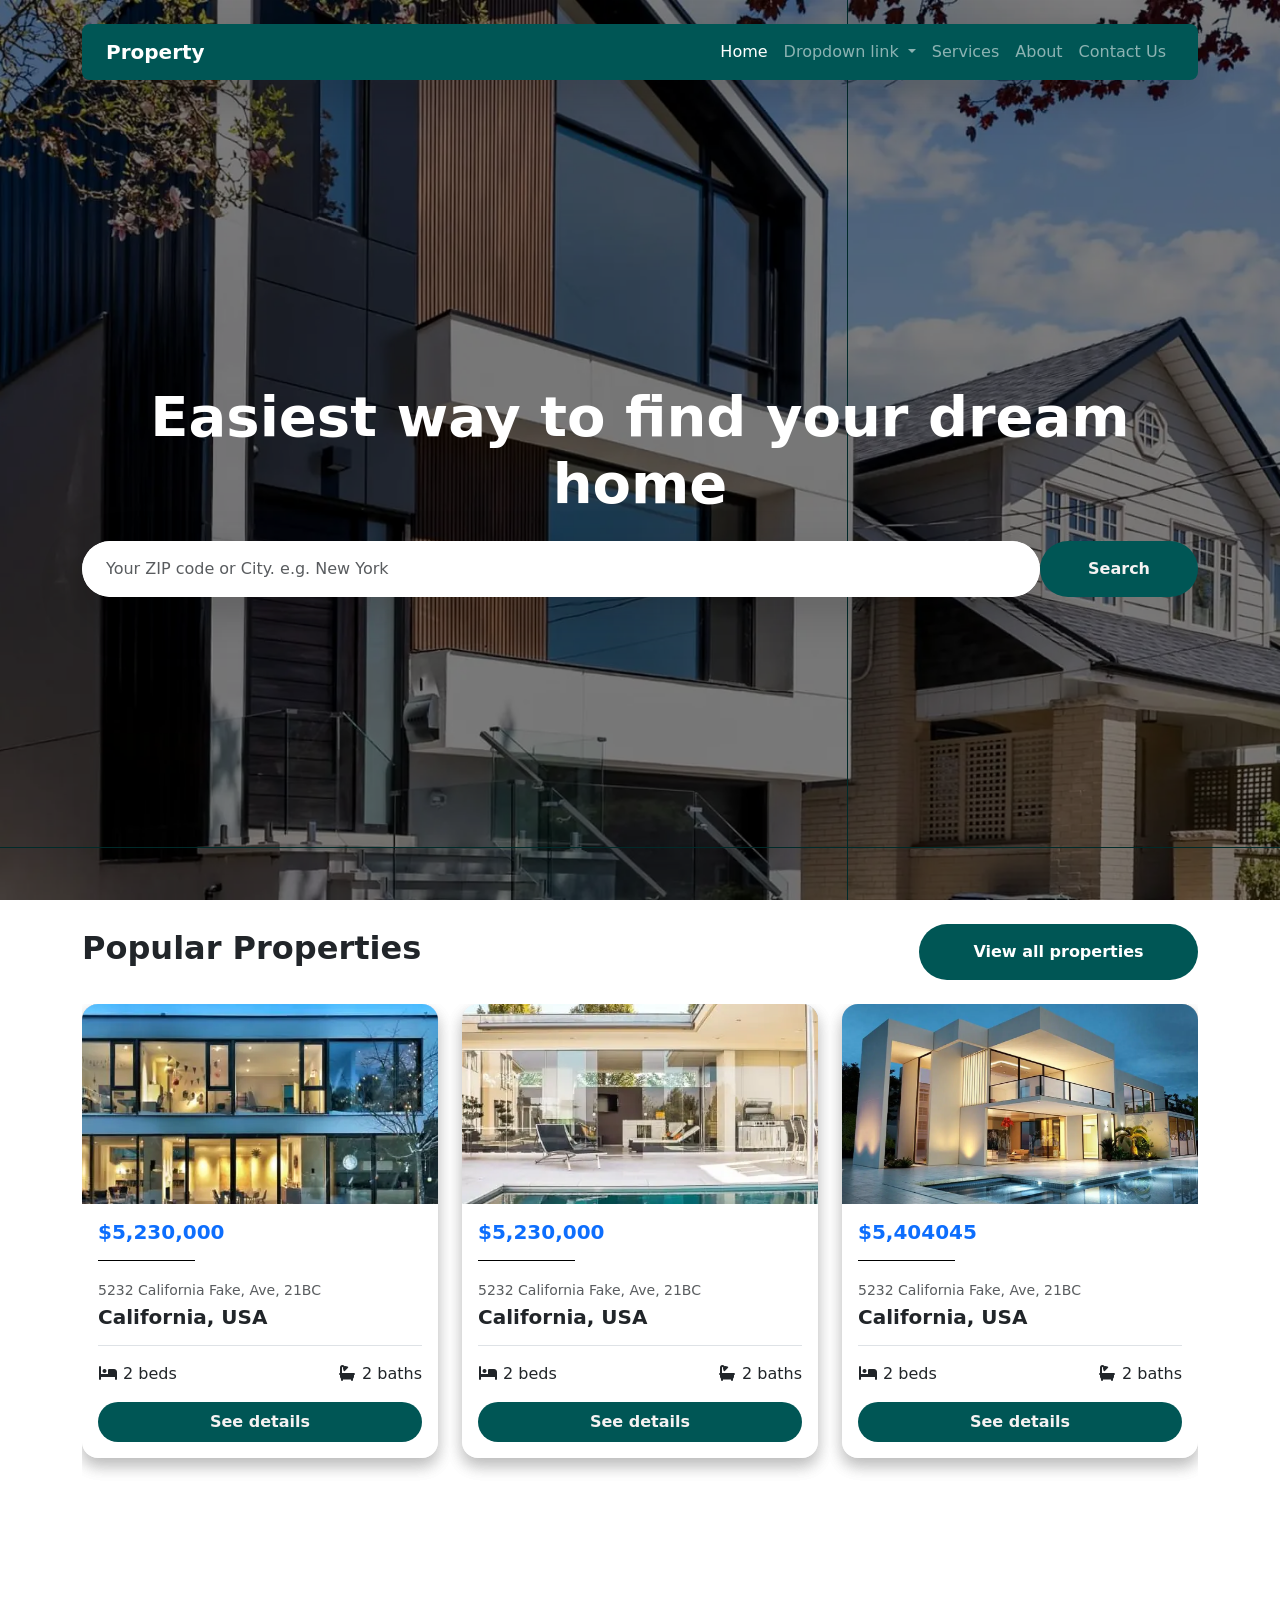
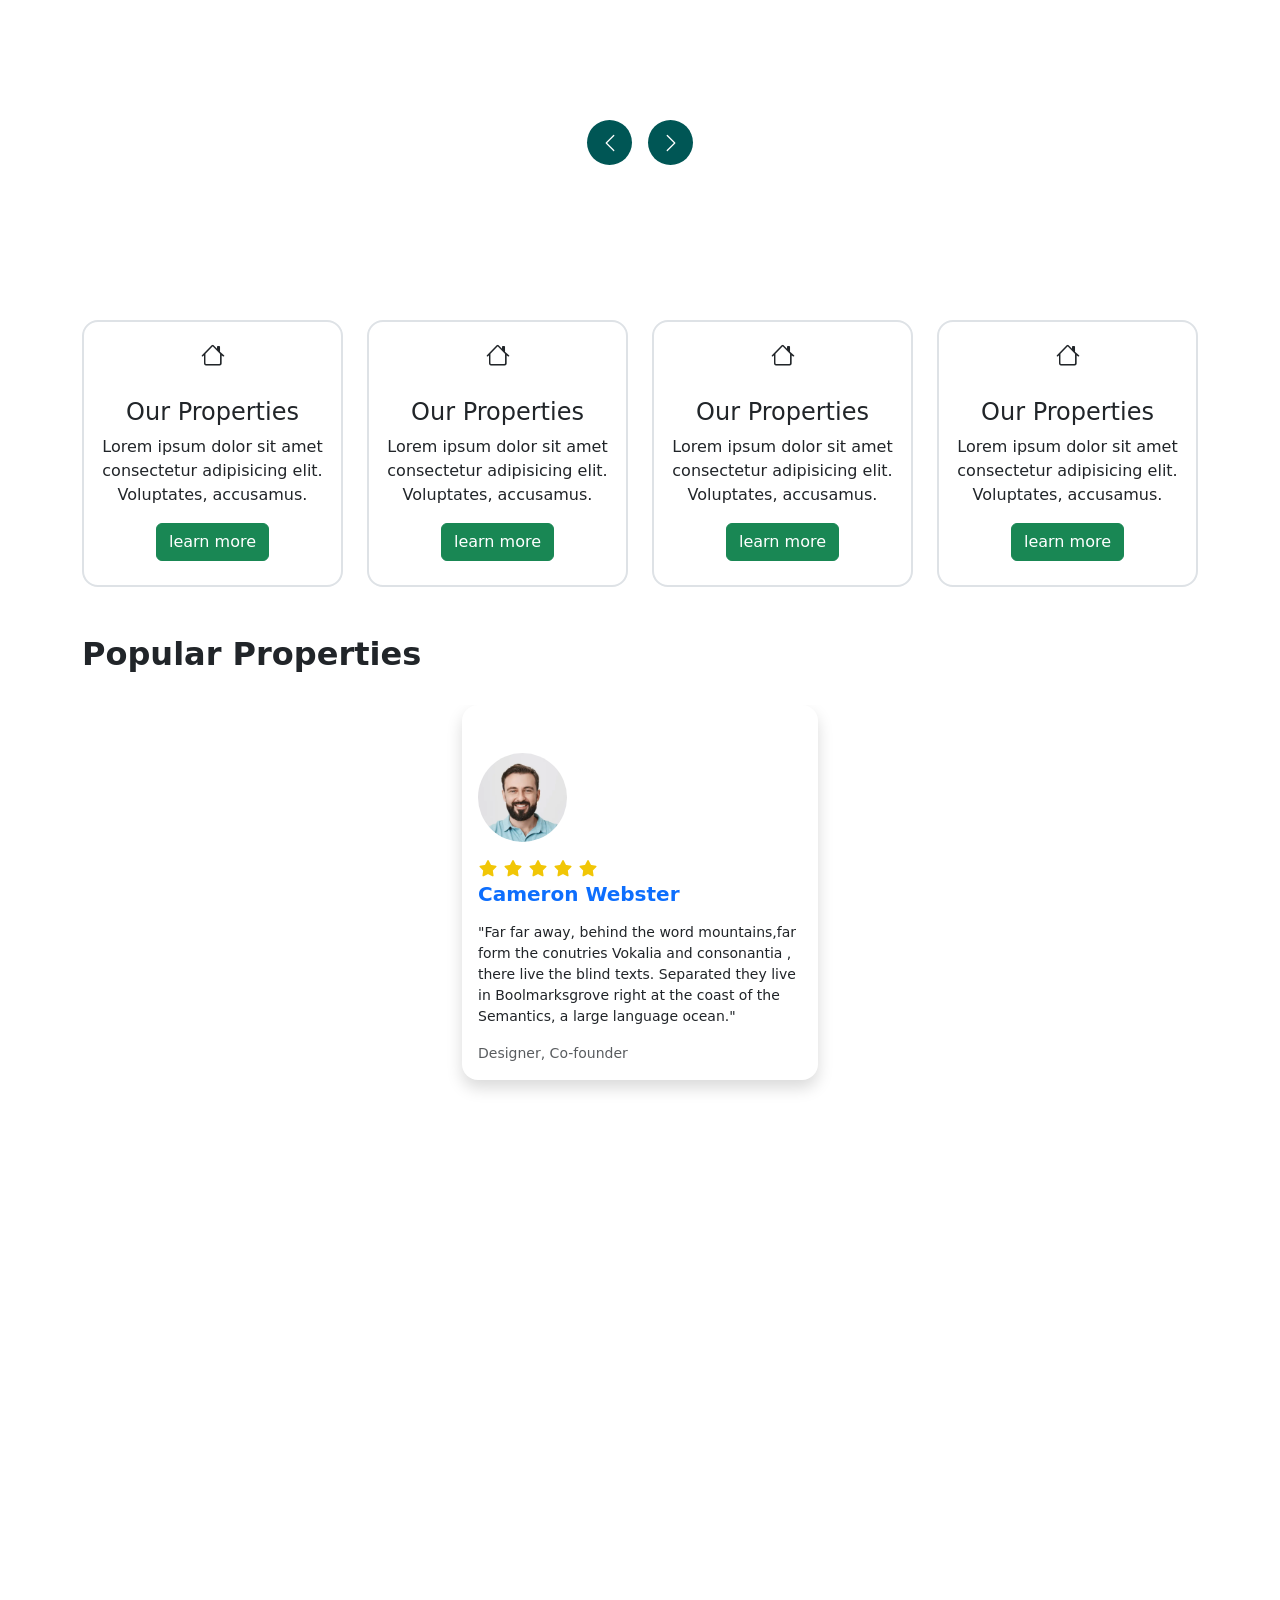
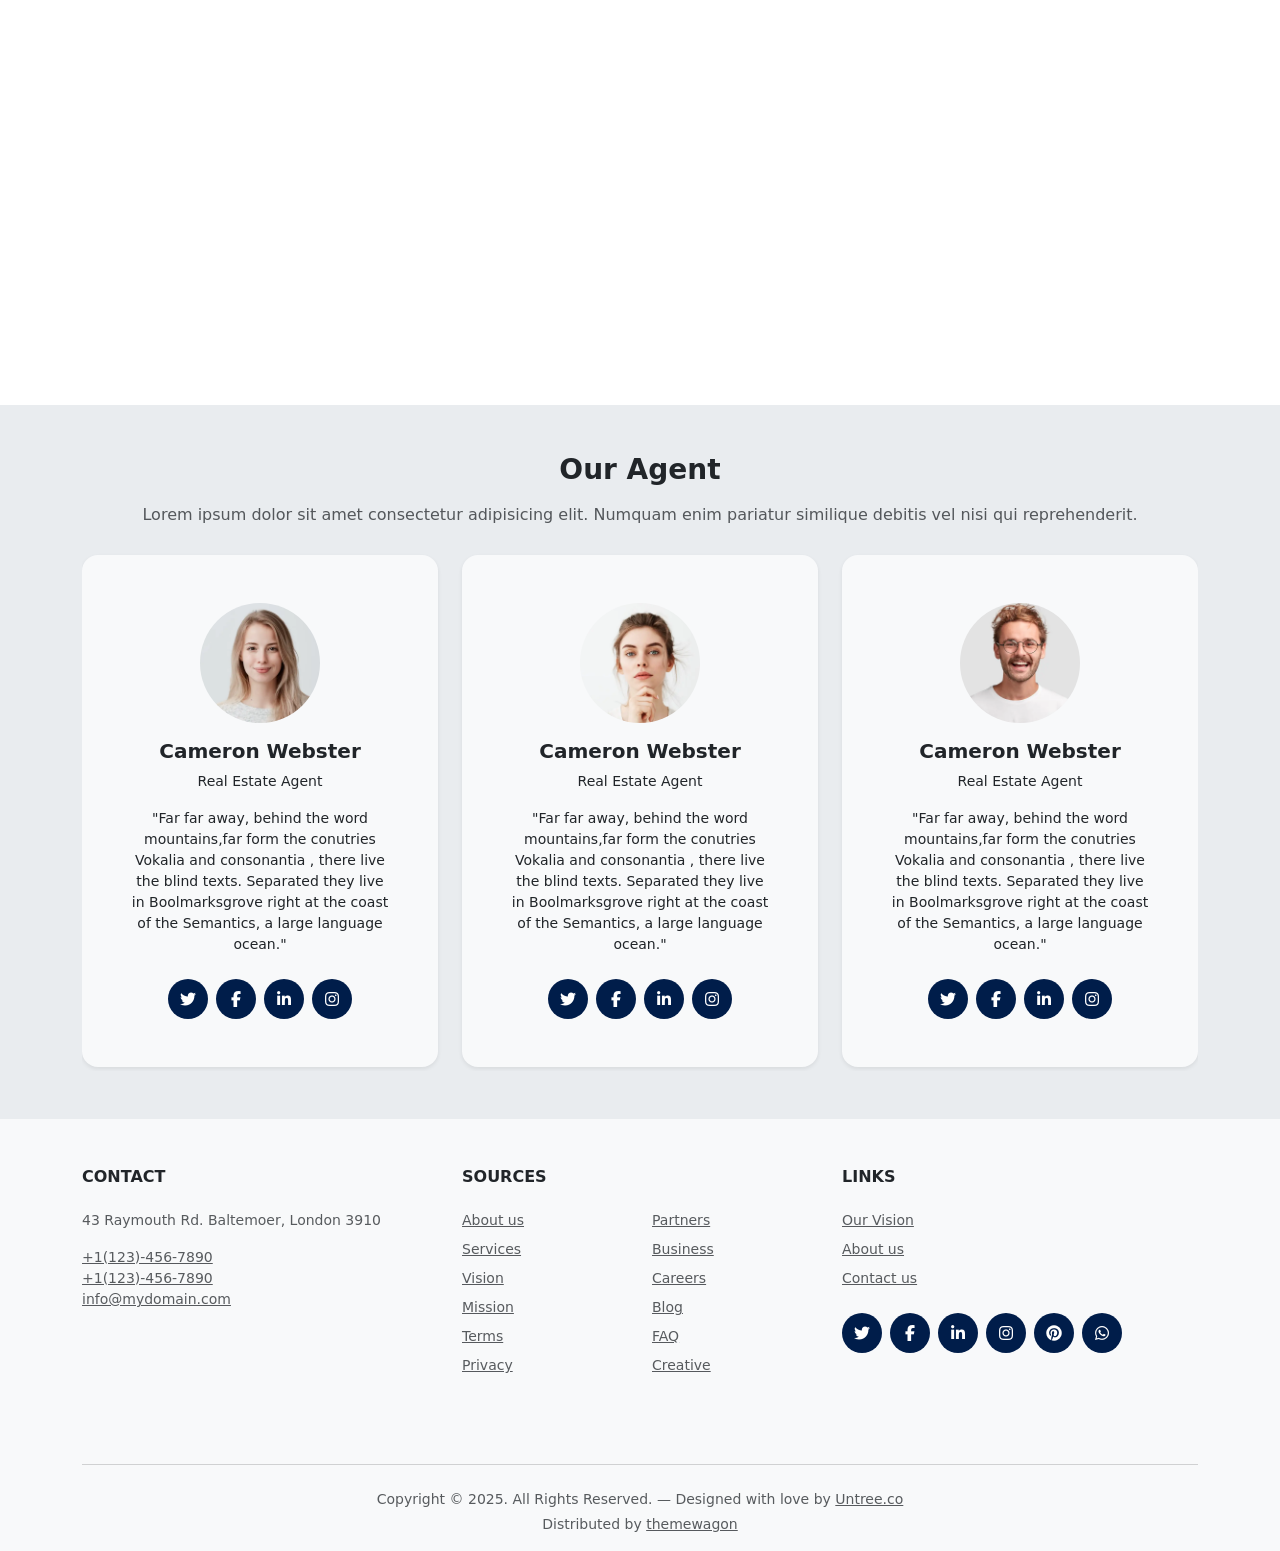
<file: index.html>
<!doctype html>
<html lang="en">
  <head>
    <meta charset="UTF-8" />
    <title>Property</title>
    <meta name="viewport" content="width=device-width, initial-scale=1" />
    <link rel="stylesheet" href="style.css" />
    <link rel="stylesheet" href="all.css" />
    <link
      href="https://cdn.jsdelivr.net/npm/bootstrap-icons@1.11.3/font/bootstrap-icons.css"
      rel="stylesheet"
    />
    <link rel="icon" href="img/favicon.png">
    <link href="bootstrap.min.css" rel="stylesheet" />
    <link href="https://unpkg.com/aos@2.3.1/dist/aos.css" rel="stylesheet" />
    <link rel="stylesheet" href="About.html" />
    <link rel="stylesheet" href="About.css" />
    <link rel="preload" as="image" href="img/hero-1.webp" fetchpriority="high" />
  </head>
  <body>
    <header class="hero-section position-relative overflow-hidden">
      <div
        id="heroCarousel"
        class="carousel slide carousel-fade h-100"
        data-bs-ride="carousel"
        data-bs-interval="6000"
      >
        <div class="carousel-inner h-100">
          <div class="carousel-item active">
            <img src="img/hero-1.webp" alt="Modern luxury villa" fetchpriority="high" />
          </div>
          <div class="carousel-item">
            <img src="img/hero-2.webp" alt="Contemporary house at dusk" loading="lazy" />
          </div>
          <div class="carousel-item">
            <img src="img/hero-3.webp" alt="Villa with swimming pool" loading="lazy" />
          </div>
        </div>
      </div>
      <div class="opacity"></div>
      <div class="hero-content d-flex flex-column">
        <div class="container mt-3 mt-lg-4">
          <nav
            id="mainNavbar"
            class="navbar navbar-expand-lg navbar-dark custom-navbar rounded-3 shadow-lg px-4"
          >
            <a class="navbar-brand fw-bold" href="index.html">Property</a>
            <button
              class="navbar-toggler"
              type="button"
              data-bs-toggle="collapse"
              data-bs-target="#navContent"
            >
              <span class="navbar-toggler-icon"></span>
            </button>
            <div class="collapse navbar-collapse" id="navContent">
              <ul class="navbar-nav ms-auto mb-2 mb-lg-0">
                <li class="nav-item">
                  <a class="nav-link active" href="index.html">Home</a>
                </li>
                <li class="nav-item dropdown">
                  <a
                    class="nav-link dropdown-toggle"
                    href="#"
                    role="button"
                    data-bs-toggle="dropdown"
                    aria-expanded="false"
                  >
                    Dropdown link
                  </a>
                  <ul class="dropdown-menu">
                    <li><a class="dropdown-item" href="#">Action</a></li>
                    <li>
                      <a class="dropdown-item" href="#">Another action</a>
                    </li>
                    <li>
                      <a class="dropdown-item" href="#">Something else here</a>
                    </li>
                  </ul>
                </li>
                <li class="nav-item">
                  <a class="nav-link" href="#Services">Services</a>
                </li>
                <li class="nav-item">
                  <a class="nav-link" href="About.html">About</a>
                </li>
                <li class="nav-item">
                  <a class="nav-link" href="contact-us.html">Contact Us</a>
                </li>
              </ul>
            </div>
          </nav>
        </div>

        <div
          class="container flex-grow-1 d-flex align-items-center justify-content-center"
        >
          <div data-aos="fade-up" data-aos-duration="2000">
            <div class="text-center text-white w-100">
              <h1 class="display-4 fw-bold mb-4 px-2">
                Easiest way to find your dream home
              </h1>
              <div class="d-lg-flex ">
                <div
                  class="bg-white rounded-pill shadow-lg d-flex flex-row align-items-stretch overflow-hidden mx-auto w-100 w-md-75"
                >
                  <input
                    type="text"
                    class="form-control border-0 rounded-5 px-4 py-3"
                    placeholder="Your ZIP code or City. e.g. New York"
                  />
                </div>
                <button class="search rounded-5 px-5 py-md-3  fw-bold py-3">
                  Search
                </button>
              </div>
            </div>
          </div>
        </div>
      </div>
    </header>

    
    <section class="container">
      <div
        class="d-flex flex-column flex-lg-row justify-content-between align-items-center my-4"
      >
        <h2 class="fw-bold text-sm-center text-center">Popular Properties</h2>
        <button
          class="col-12 col-sm-12 col-md-5 col-lg-3 btn-view-all rounded-5 px-5 py-3 fw-bold"
        >
          View all properties
        </button>
      </div>
      <div id="propertyCarousel" class="carousel slide" data-bs-ride="false">
        <div class="carousel-inner">
          <div class="carousel-item active mb-3">
            <div class="row g-4">
              <div class="col-12 col-md-6 col-lg-4">
                <div
                  class="card h-100 shadow border-0 rounded-4 overflow-hidden"
                >
                  <img
                    src="img/card3.webp"
                    class="card-img-top property-img"
                    style="height: 200px; object-fit: cover"
                    alt="..." loading="lazy" decoding="async" />
                  <div class="card-body">
                    <h5 class="fw-bold text-primary">$5,230,000</h5>
                    <hr
                      style="width: 30%; height: 4px; opacity: 1; color: black"
                      class="mb-3"
                    />
                    <p class="card-text text-muted small mb-1">
                      5232 California Fake, Ave, 21BC
                    </p>
                    <h5 class="fw-bold mb-3">California, USA</h5>
                    <div class="d-flex justify-content-between border-top pt-3">
                      <span><i class="fa-solid fa-bed"></i> 2 beds</span>
                      <span><i class="fa-solid fa-bath"></i> 2 baths</span>
                    </div>
                    <button class="search py-2 rounded-5 w-100 mt-3 fw-bold">
                      See details
                    </button>
                  </div>
                </div>
              </div>
              <div class="col-12 col-md-6 col-lg-4 d-none d-md-block">
                <div
                  class="card h-100 shadow border-0 rounded-4 overflow-hidden"
                >
                  <img
                    src="img/img_2.webp"
                    class="card-img-top property-img"
                    style="height: 200px; object-fit: cover"
                    alt="..." loading="lazy" decoding="async" />
                  <div class="card-body">
                    <h5 class="fw-bold text-primary">$5,230,000</h5>
                    <hr
                      style="width: 30%; height: 4px; opacity: 1; color: black"
                      class="mb-3"
                    />
                    <p class="card-text text-muted small mb-1">
                      5232 California Fake, Ave, 21BC
                    </p>
                    <h5 class="fw-bold mb-3">California, USA</h5>
                    <div class="d-flex justify-content-between border-top pt-3">
                      <span><i class="fa-solid fa-bed"></i> 2 beds</span>
                      <span><i class="fa-solid fa-bath"></i> 2 baths</span>
                    </div>
                    <button class="search py-2 rounded-5 w-100 mt-3 fw-bold">
                      See details
                    </button>
                  </div>
                </div>
              </div>
              <div class="col-12 col-lg-4 d-none d-lg-block">
                <div
                  class="card h-100 shadow border-0 rounded-4 overflow-hidden"
                >
                  <img
                    src="img/card2.webp"
                    class="card-img-top property-img"
                    style="height: 200px; object-fit: cover"
                    alt="..." loading="lazy" decoding="async" />
                  <div class="card-body">
                    <h5 class="fw-bold text-primary">$5,230,000</h5>
                    <hr
                      style="width: 30%; height: 4px; opacity: 1; color: black"
                      class="mb-3"
                    />
                    <p class="card-text text-muted small mb-1">
                      5232 California Fake, Ave, 21BC
                    </p>
                    <h5 class="fw-bold mb-3">California, USA</h5>
                    <div class="d-flex justify-content-between border-top pt-3">
                      <span><i class="fa-solid fa-bed"></i> 2 beds</span>
                      <span><i class="fa-solid fa-bath"></i> 2 baths</span>
                    </div>
                    <button class="search py-2 rounded-5 w-100 mt-3 fw-bold">
                      See details
                    </button>
                  </div>
                </div>
              </div>
            </div>
          </div>
          <div class="carousel-item active">
            <div class="row g-4">
              <div class="col-12 col-md-6 col-lg-4">
                <div
                  class="card h-100 shadow border-0 rounded-4 overflow-hidden"
                >
                  <img
                    src="img/img_4.webp"
                    class="card-img-top property-img"
                    style="height: 200px; object-fit: cover"
                    alt="..." loading="lazy" decoding="async" />
                  <div class="card-body">
                    <h5 class="fw-bold text-primary">$5,230,000</h5>
                    <hr
                      style="width: 30%; height: 4px; opacity: 1; color: black"
                      class="mb-3"
                    />
                    <p class="card-text text-muted small mb-1">
                      5232 California Fake, Ave, 21BC
                    </p>
                    <h5 class="fw-bold mb-3">California, USA</h5>
                    <div class="d-flex justify-content-between border-top pt-3">
                      <span><i class="fa-solid fa-bed"></i> 2 beds</span>
                      <span><i class="fa-solid fa-bath"></i> 2 baths</span>
                    </div>
                    <button class="search py-2 rounded-5 w-100 mt-3 fw-bold">
                      See details
                    </button>
                  </div>
                </div>
              </div>
              <div class="col-12 col-md-6 col-lg-4 d-none d-md-block">
                <div
                  class="card h-100 shadow border-0 rounded-4 overflow-hidden"
                >
                  <img
                    src="img/img_5.webp"
                    class="card-img-top property-img"
                    style="height: 200px; object-fit: cover"
                    alt="..." loading="lazy" decoding="async" />
                  <div class="card-body">
                    <h5 class="fw-bold text-primary">$5,230,000</h5>
                    <hr
                      style="width: 30%; height: 4px; opacity: 1; color: black"
                      class="mb-3"
                    />
                    <p class="card-text text-muted small mb-1">
                      5232 California Fake, Ave, 21BC
                    </p>
                    <h5 class="fw-bold mb-3">California, USA</h5>
                    <div class="d-flex justify-content-between border-top pt-3">
                      <span><i class="fa-solid fa-bed"></i> 2 beds</span>
                      <span><i class="fa-solid fa-bath"></i> 2 baths</span>
                    </div>
                    <button class="search py-2 rounded-5 w-100 mt-3 fw-bold">
                      See details
                    </button>
                  </div>
                </div>
              </div>
              <div class="col-12 col-lg-4 d-none d-lg-block">
                <div
                  class="card h-100 shadow border-0 rounded-4 overflow-hidden"
                >
                  <img
                    src="img/imggg1.webp"
                    class="card-img-top property-img"
                    style="height: 200px; object-fit: cover"
                    alt="..." loading="lazy" decoding="async" />
                  <div class="card-body">
                    <h5 class="fw-bold text-primary">$5,404045</h5>
                    <hr
                      style="width: 30%; height: 4px; opacity: 1; color: black"
                      class="mb-3"
                    />
                    <p class="card-text text-muted small mb-1">
                      5232 California Fake, Ave, 21BC
                    </p>
                    <h5 class="fw-bold mb-3">California, USA</h5>
                    <div class="d-flex justify-content-between border-top pt-3">
                      <span><i class="fa-solid fa-bed"></i> 2 beds</span>
                      <span><i class="fa-solid fa-bath"></i> 2 baths</span>
                    </div>
                    <button class="search py-2 rounded-5 w-100 mt-3 fw-bold">
                      See details
                    </button>
                  </div>
                </div>
              </div>
            </div>
          </div>
        </div>
        <div class="d-flex justify-content-center gap-3 ">
          <button
            class="custom-prev btn-dark rounded-circle"
            type="button"
            data-bs-target="#propertyCarousel"
            data-bs-slide="prev"
          >
            <span
              class="carousel-control-prev-icon"
              aria-hidden="true"
              style="width: 20px"
            ></span>
          </button>
          <button
            class="custom-next btn-dark rounded-circle"
            type="button"
            data-bs-target="#propertyCarousel"
            data-bs-slide="next"
          >
            <span
              class="carousel-control-next-icon"
              aria-hidden="true"
              style="width: 20px"
            ></span>
          </button>
        </div>
      </div>
    </section>

    <main class="container mb-5">
      <section class="row justify-content-around">
        <div class="col-md-5 col-lg-3 mb-md-3 mb-lg-0 mb-3 mb-md-0">
          <div class="border border-2 rounded rounded-4 text-center">
            <div class="pt-3">
              <i class="bi bi-house fs-4 icon"></i>
            </div>

            <div class="py-4">
              <h4>Our Properties</h4>
              <p class="fs-6 px-0">
                Lorem ipsum dolor sit amet consectetur adipisicing elit.
                Voluptates, accusamus.
              </p>
              <a href="" class="btn btn-success">learn more</a>
            </div>
          </div>
        </div>
        <div class="col-md-5 col-lg-3 mb-md-3 mb-lg-0 mb-3 mb-md-0">
          <div class="border border-2 rounded rounded-4 text-center">
            <div class="pt-3">
              <i class="bi bi-house fs-4 icon"></i>
            </div>

            <div class="py-4">
              <h4>Our Properties</h4>
              <p class="fs-6 px-0">
                Lorem ipsum dolor sit amet consectetur adipisicing elit.
                Voluptates, accusamus.
              </p>
              <a href="" class="btn btn-success">learn more</a>
            </div>
          </div>
        </div>
        <div class="col-md-5 col-lg-3 mb-3 mb-md-0">
          <div class="border border-2 rounded rounded-4 text-center">
            <div class="pt-3">
              <i class="bi bi-house fs-4 icon"></i>
            </div>

            <div class="py-4">
              <h4>Our Properties</h4>
              <p class="fs-6 px-0">
                Lorem ipsum dolor sit amet consectetur adipisicing elit.
                Voluptates, accusamus.
              </p>
              <a href="" class="btn btn-success">learn more</a>
            </div>
          </div>
        </div>
        <div class="col-md-5 col-lg-3 mb-3 mb-md-0">
          <div class="border border-2 rounded rounded-4 text-center">
            <div class="pt-3">
              <i class="bi bi-house fs-4 icon"></i>
            </div>

            <div class="py-4">
              <h4>Our Properties</h4>
              <p class="fs-6 px-0">
                Lorem ipsum dolor sit amet consectetur adipisicing elit.
                Voluptates, accusamus.
              </p>
              <a href="" class="btn btn-success">learn more</a>
            </div>
          </div>
        </div>
      </section>
    </main>

    <section class="container sec3">
      <div
        class="d-flex flex-column flex-lg-row justify-content-between align-items-center my-4"
      >
        <h2 class="fw-bold text-sm-center text-center">Popular Properties</h2>
      </div>
      <div id="propertyCarousel" class="carousel slide" data-bs-ride="false">
        <div class="carousel-inner">
          <div class="carousel-item h-75 pb-5 active">
            <div class="row">
              <div class="col-12 col-md-6 col-lg-4">
                <div data-aos="fade-right">
                  <div class="card shadow border-0 rounded-4 overflow-hidden">
                    <img
                      src="img/person_1-min.webp"
                      class="person rounded-pill w-25 mt-5 ms-3"
                      alt="..." loading="lazy" decoding="async" />
                    <div class="card-body">
                      <span><i class="star fa-solid fa-star"></i></span>
                      <span><i class="star fa-solid fa-star"></i></span>
                      <span><i class="star fa-solid fa-star"></i></span>
                      <span><i class="star fa-solid fa-star"></i></span>
                      <span><i class="star fa-solid fa-star"></i></span>
                      <h5 class="fw-bold text-primary mb-3">Cameron Webster</h5>
                      <p class="card-text small mb-3">
                        "Far far away, behind the word mountains,far form the
                        conutries Vokalia and consonantia , there live the blind
                        texts. Separated they live in Boolmarksgrove right at
                        the coast of the Semantics, a large language ocean."
                      </p>
                      <p class="card-text text-muted small">
                        Designer, Co-founder
                      </p>
                    </div>
                  </div>
                </div>
              </div>

              <div class="col-12 col-md-6 col-lg-4">
                <div class="card shadow border-0 rounded-4 overflow-hidden">
                  <img
                    src="img/person_2-min.webp"
                    class="person rounded-pill w-25 mt-5 ms-3"
                    alt="..." loading="lazy" decoding="async" />
                  <div class="card-body">
                    <span><i class="star fa-solid fa-star"></i></span>
                    <span><i class="star fa-solid fa-star"></i></span>
                    <span><i class="star fa-solid fa-star"></i></span>
                    <span><i class="star fa-solid fa-star"></i></span>
                    <span><i class="star fa-solid fa-star"></i></span>
                    <h5 class="fw-bold text-primary mb-3">Cameron Webster</h5>
                    <p class="card-text small mb-3">
                      "Far far away, behind the word mountains,far form the
                      conutries Vokalia and consonantia , there live the blind
                      texts. Separated they live in Boolmarksgrove right at the
                      coast of the Semantics, a large language ocean."
                    </p>
                    <p class="card-text text-muted small">
                      Designer, Co-founder
                    </p>
                  </div>
                </div>
              </div>

              <div class="col-12 col-md-6 col-lg-4">
                <div data-aos="fade-left">
                  <div class="card shadow border-0 rounded-4 overflow-hidden">
                    <img
                      src="img/person_3-min.webp"
                      class="person rounded-pill w-25 mt-5 ms-3"
                      alt="..." loading="lazy" decoding="async" />
                    <div class="card-body">
                      <span><i class="star fa-solid fa-star"></i></span>
                      <span><i class="star fa-solid fa-star"></i></span>
                      <span><i class="star fa-solid fa-star"></i></span>
                      <span><i class="star fa-solid fa-star"></i></span>
                      <span><i class="star fa-solid fa-star"></i></span>
                      <h5 class="fw-bold text-primary mb-3">Cameron Webster</h5>
                      <p class="card-text small mb-3">
                        "Far far away, behind the word mountains,far form the
                        conutries Vokalia and consonantia , there live the blind
                        texts. Separated they live in Boolmarksgrove right at
                        the coast of the Semantics, a large language ocean."
                      </p>
                      <p class="card-text text-muted small">
                        Designer, Co-founder
                      </p>
                    </div>
                  </div>
                </div>
              </div>
            </div>
          </div>
        </div>
      </div>
    </section>

    <section class="container sec4 py-5">
      <div data-aos="zoom-in-right">
        <div class="text-center">
          <h3 class="fw-bold mb-3">
            Let's find home that's <br />
            perfect for you
          </h3>
          <p class="text-muted mb-4">
            Lorem ipsum dolor sit amet consectetur adipisicing elit. Numquam
            enim pariatur similique debitis vel nisi qui reprehenderit.
          </p>
        </div>
        <div class="row align-items-center g-5">
          <div class="col-lg-6">
            <div class="d-flex mb-1">
              <div class="logo text-center pt-3 me-3 fs-5">
                <i class="fa-solid fa-house"></i>
              </div>
              <div>
                <h6 class="fw-bold">2M Properties</h6>
                <p class="text-muted small">
                  Lorem ipsum dolor sit amet consectetur adipisicing elit.
                </p>
              </div>
            </div>
            <div class="d-flex mb-1">
              <div class="logo text-center pt-3 me-3 fs-4">
                <i class="fa-solid fa-user"></i>
              </div>
              <div>
                <h6 class="fw-bold">Top Rated Agents</h6>
                <p class="text-muted small">
                  Lorem ipsum dolor sit amet consectetur adipisicing elit.
                </p>
              </div>
            </div>
            <div class="d-flex mb-1">
              <div class="logo text-center pt-3 me-3 fs-4">
                <i class="fa-solid fa-shield-halved"></i>
              </div>
              <div>
                <h6 class="fw-bold">Legit Properties</h6>
                <p class="text-muted small">
                  Lorem ipsum dolor sit amet consectetur adipisicing elit.
                </p>
              </div>
            </div>
          </div>

          <div class="dots col-lg-6 text-center">
            <div class="img-wrapper">
              <img
                src="img/card3.webp"
                class="img-fluid rounded w-75 shadow house-img" loading="lazy" decoding="async" />
            </div>
          </div>
        </div>

        <div class="row text-center mt-2 g-4">
          <div class="col-6 col-md-3">
            <h3 class="fw-bold">3,298</h3>
            <p class="text-muted small"># of Buy Properties</p>
          </div>
          <div class="col-6 col-md-3">
            <h3 class="fw-bold">2,181</h3>
            <p class="text-muted small"># of Sell Properties</p>
          </div>
          <div class="col-6 col-md-3">
            <h3 class="fw-bold">9,316</h3>
            <p class="text-muted small"># of All Properties</p>
          </div>
          <div class="col-6 col-md-3">
            <h3 class="fw-bold">7,191</h3>
            <p class="text-muted small"># of Agents</p>
          </div>
          <hr class="text-muted opacity-25" />
          <div class="text-center my-1">
            <h2>Be a part of our growing real state agents</h2>
            <button class="search rounded-5 p-3 px-5 mt-3 fw-bold">
              Apply for Real Estate agent
            </button>
          </div>
        </div>
      </div>
    </section>

    <section class="bg-body-secondary" >
      <div class="container bg-body-secondary sec5 py-5 ">
        <div class="text-center">
        <h3 class="fw-bold mb-3">Our Agent</h3>
        <p class="text-muted mb-4">
          Lorem ipsum dolor sit amet consectetur adipisicing elit. Numquam enim
          pariatur similique debitis vel nisi qui reprehenderit.
        </p>
      </div>
      <div id="propertyCarousel" class="carousel slide" data-bs-ride="false">
        <div class="carousel-inner">
          <div class="carousel-item h-75 py-1 active">
            <div class="row g-4">
              <div class="col-12 col-md-6 col-lg-4">
                <div class="agent p-5 border-0 rounded-4 overflow-hidden bg-light shadow-sm">
                  <div class="d-flex justify-content-center mb-3">
                    <img
                      src="img/person_4-min.webp"
                      class="rounded-circle img-fluid"
                      style="width: 120px; height: 120px; object-fit: cover"
                      alt="James Doe" loading="lazy" decoding="async" />
                  </div>
                  <div class="card-body">
                    <h5 class="fw-bold text-dark text-center">
                      Cameron Webster
                    </h5>
                    <p class="card-text small mb-3 text-center">
                      Real Estate Agent
                    </p>
                    <p class="card-text small mb-3 text-center">
                      "Far far away, behind the word mountains,far form the
                      conutries Vokalia and consonantia , there live the blind
                      texts. Separated they live in Boolmarksgrove right at the
                      coast of the Semantics, a large language ocean."
                    </p>
                    <div class="d-flex justify-content-center gap-2 mt-4">
                      <a href="#" class="twitter"
                        ><i class="fab fa-twitter"></i
                      ></a>
                      <a href="#" class="facebook"
                        ><i class="fab fa-facebook-f"></i
                      ></a>
                      <a href="#" class="linkedin"
                        ><i class="fab fa-linkedin-in"></i
                      ></a>
                      <a href="#" class="instagram"
                        ><i class="fab fa-instagram"></i
                      ></a>
                    </div>
                  </div>
                </div>
              </div>
              <div class="col-12 col-md-6 col-lg-4">
                <div class="agent p-5 border-0 rounded-4 overflow-hidden bg-light shadow-sm">
                  <div class="d-flex justify-content-center mb-3">
                    <img
                      src="img/person_5-min.webp"
                      class="rounded-circle img-fluid"
                      style="width: 120px; height: 120px; object-fit: cover"
                      alt="James Doe" loading="lazy" decoding="async" />
                  </div>
                  <div class="card-body">
                    <h5 class="fw-bold text-dark text-center">
                      Cameron Webster
                    </h5>
                    <p class="card-text small mb-3 text-center">
                      Real Estate Agent
                    </p>
                    <p class="card-text small mb-3 text-center">
                      "Far far away, behind the word mountains,far form the
                      conutries Vokalia and consonantia , there live the blind
                      texts. Separated they live in Boolmarksgrove right at the
                      coast of the Semantics, a large language ocean."
                    </p>
                    <div class="d-flex justify-content-center gap-2 mt-4">
                      <a href="#" class="twitter"
                        ><i class="fab fa-twitter"></i
                      ></a>
                      <a href="#" class="facebook"
                        ><i class="fab fa-facebook-f"></i
                      ></a>
                      <a href="#" class="linkedin"
                        ><i class="fab fa-linkedin-in"></i
                      ></a>
                      <a href="#" class="instagram"
                        ><i class="fab fa-instagram"></i
                      ></a>
                    </div>
                  </div>
                </div>
              </div>
              <div class="col-12 col-md-6 col-lg-4">
                <div class="agent p-5 border-0 rounded-4 overflow-hidden bg-light shadow-sm">
                  <div class="d-flex justify-content-center mb-3">
                    <img
                      src="img/person_6-min.webp"
                      class="rounded-circle img-fluid"
                      style="width: 120px; height: 120px; object-fit: cover"
                      alt="James Doe" loading="lazy" decoding="async" />
                  </div>
                  <div class="card-body">
                    <h5 class="fw-bold text-dark text-center">
                      Cameron Webster
                    </h5>
                    <p class="card-text small mb-3 text-center">
                      Real Estate Agent
                    </p>
                    <p class="card-text small mb-3 text-center">
                      "Far far away, behind the word mountains,far form the
                      conutries Vokalia and consonantia , there live the blind
                      texts. Separated they live in Boolmarksgrove right at the
                      coast of the Semantics, a large language ocean."
                    </p>
                    <div class="d-flex justify-content-center gap-2 mt-4">
                      <a href="#" class="twitter"
                        ><i class="fab fa-twitter"></i
                      ></a>
                      <a href="#" class="facebook"
                        ><i class="fab fa-facebook-f"></i
                      ></a>
                      <a href="#" class="linkedin"
                        ><i class="fab fa-linkedin-in"></i
                      ></a>
                      <a href="#" class="instagram"
                        ><i class="fab fa-instagram"></i
                      ></a>
                    </div>
                  </div>
                </div>
              </div>
            </div>
          </div>
        </div>
      </div>
      </div>
      
    </section>

    <footer class="pt-5 bg-light">
      <div class="container">
        <div class="row text-start">
          <div id="contact" class="col-md-4 col-sm-12 mb-4">
            <h6 class="fw-bold text-uppercase mb-4">Contact</h6>
            <p class="text-muted small">
              43 Raymouth Rd. Baltemoer, London 3910
            </p>
            <ul class="list-unstyled small">
              <li>
                <a href="" class="text-decoration-underline text-muted"
                  >+1(123)-456-7890</a
                >
              </li>
              <li>
                <a href="" class="text-decoration-underline text-muted"
                  >+1(123)-456-7890</a
                >
              </li>
              <li>
                <a href="" class="text-decoration-underline text-muted"
                  >info@mydomain.com</a
                >
              </li>
            </ul>
          </div>
          <div class="col-md-2 col-6 mb-4">
            <h6 class="fw-bold text-uppercase mb-4">Sources</h6>
            <ul class="list-unstyled small">
              <li class="mb-2">
                <a href="#" class="text-muted text-decoration-underline"
                  >About us</a
                >
              </li>
              <li class="mb-2">
                <a href="#" class="text-muted text-decoration-underline"
                  >Services</a
                >
              </li>
              <li class="mb-2">
                <a href="#" class="text-muted text-decoration-underline"
                  >Vision</a
                >
              </li>
              <li class="mb-2">
                <a href="#" class="text-muted text-decoration-underline"
                  >Mission</a
                >
              </li>
              <li class="mb-2">
                <a href="#" class="text-muted text-decoration-underline"
                  >Terms</a
                >
              </li>
              <li class="mb-2">
                <a href="#" class="text-muted text-decoration-underline"
                  >Privacy</a
                >
              </li>
            </ul>
          </div>
          <div class="col-md-2 col-6 mb-4">
            <h6 class="fw-bold text-uppercase mb-4" style="visibility: hidden">
              Links
            </h6>
            <ul class="list-unstyled small">
              <li class="mb-2">
                <a href="#" class="text-muted text-decoration-underline"
                  >Partners</a
                >
              </li>
              <li class="mb-2">
                <a href="#" class="text-muted text-decoration-underline"
                  >Business</a
                >
              </li>
              <li class="mb-2">
                <a href="#" class="text-muted text-decoration-underline"
                  >Careers</a
                >
              </li>
              <li class="mb-2">
                <a href="#" class="text-muted text-decoration-underline"
                  >Blog</a
                >
              </li>
              <li class="mb-2">
                <a href="#" class="text-muted text-decoration-underline">FAQ</a>
              </li>
              <li class="mb-2">
                <a href="#" class="text-muted text-decoration-underline"
                  >Creative</a
                >
              </li>
            </ul>
          </div>
          <div class="col-md-4 col-sm-12 mb-4">
            <h6 class="fw-bold text-uppercase mb-4">Links</h6>
            <ul class="list-unstyled small">
              <li class="mb-2">
                <a href="#" class="text-muted text-decoration-underline"
                  >Our Vision</a
                >
              </li>
              <li class="mb-2">
                <a href="#" class="text-muted text-decoration-underline"
                  >About us</a
                >
              </li>
              <li class="mb-2">
                <a href="#" class="text-muted text-decoration-underline"
                  >Contact us</a
                >
              </li>
            </ul>
            <div class="d-flex justify-content-start gap-2 mt-4">
              <a href="#" class="twitter"><i class="fab fa-twitter"></i></a>
              <a href="#" class="facebook"><i class="fab fa-facebook-f"></i></a>
              <a href="#" class="linkedin"
                ><i class="fab fa-linkedin-in"></i
              ></a>
              <a href="#" class="instagram"><i class="fab fa-instagram"></i></a>
              <a href="#" class="pinterest"
                ><i class="fa-brands fa-pinterest"></i
              ></a>
              <a href="#" class="whatsapp"
                ><i class="fa-brands fa-whatsapp"></i
              ></a>
            </div>
          </div>
        </div>
        <hr class="mt-5 mb-4 text-muted opacity-25" />
        <div class="row">
          <div class="col text-center">
            <p class="text-muted small mb-1">
              Copyright © 2025. All Rights Reserved. — Designed with love by
              <a href="#" class="text-muted text-decoration-underline"
                >Untree.co</a
              >
            </p>
            <p class="text-muted small">
              Distributed by
              <a href="#" class="text-muted text-decoration-underline"
                >themewagon</a
              >
            </p>
          </div>
        </div>
      </div>
    </footer>
    <script src="https://unpkg.com/aos@2.3.1/dist/aos.js"></script>
    <script>
      AOS.init();
    </script>
    <script src="bootstrap.bundle.min.js"></script>
  </body>
</html>
</file>
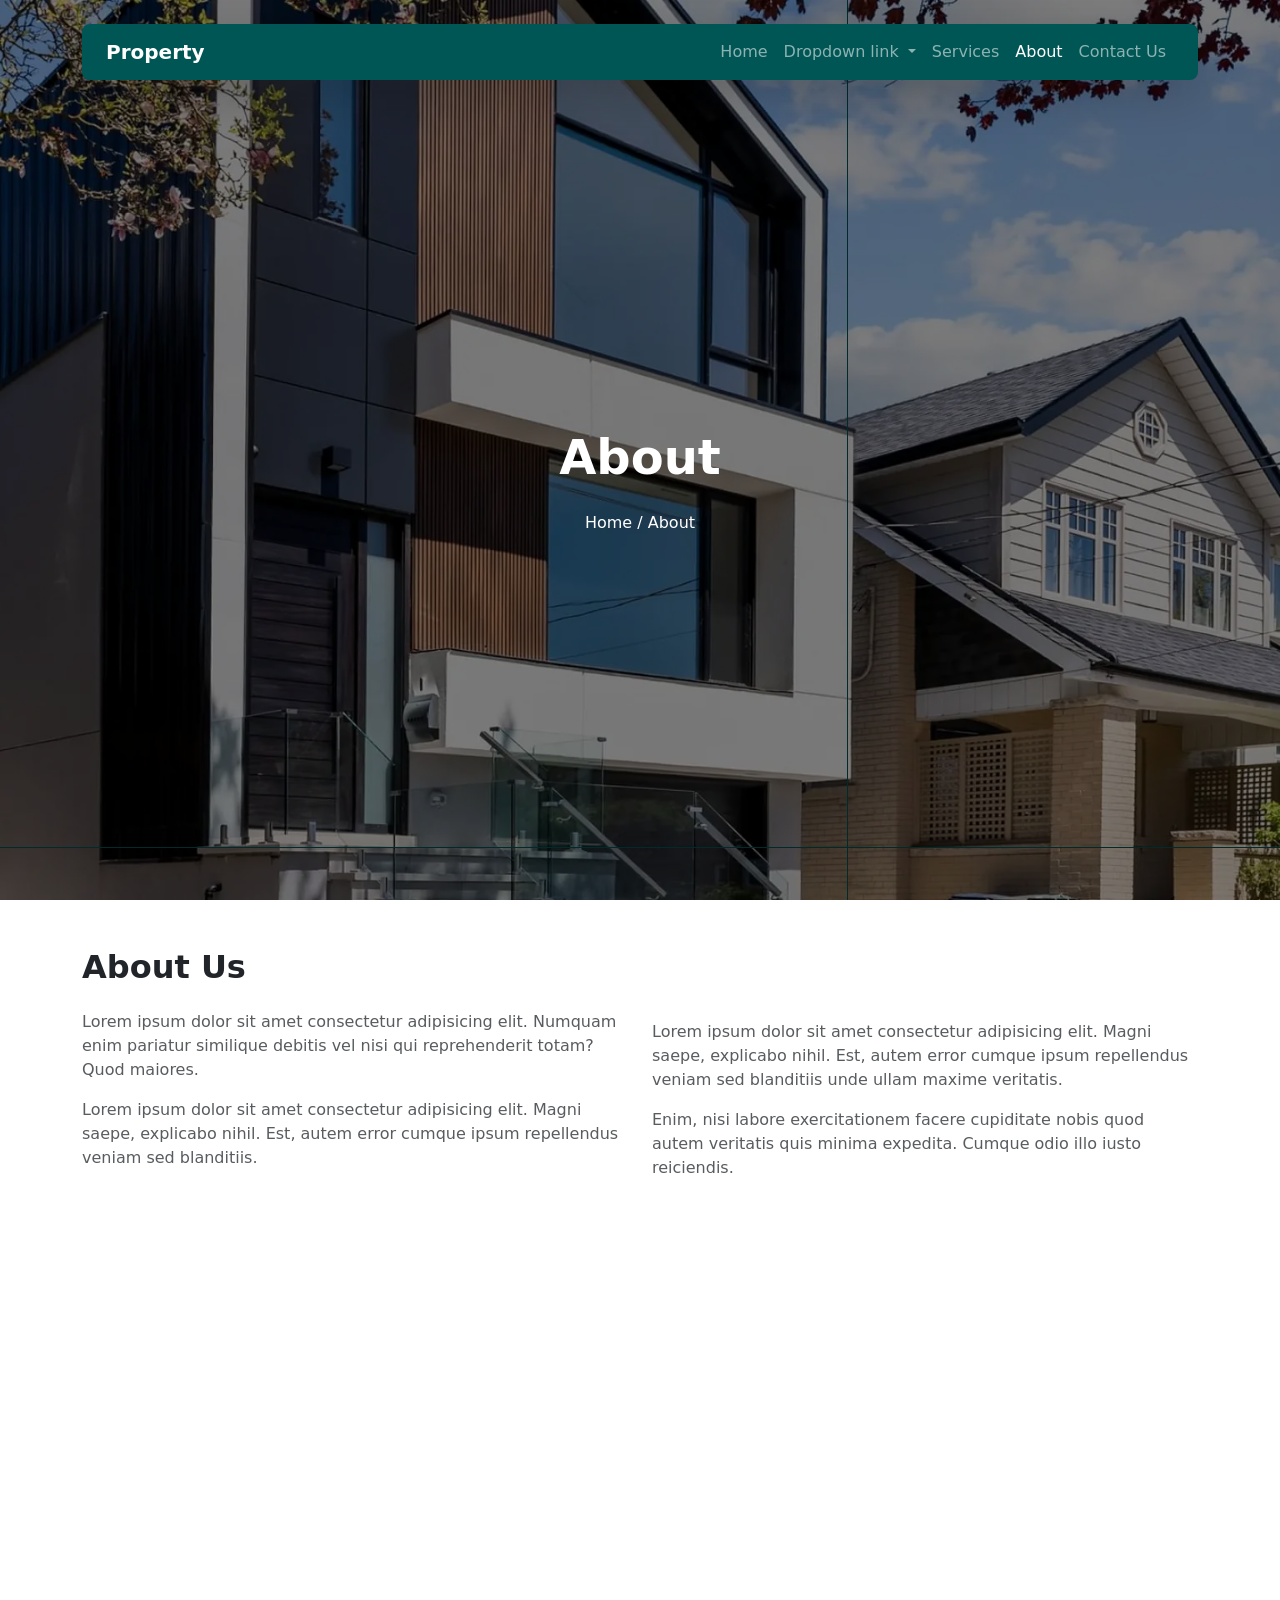
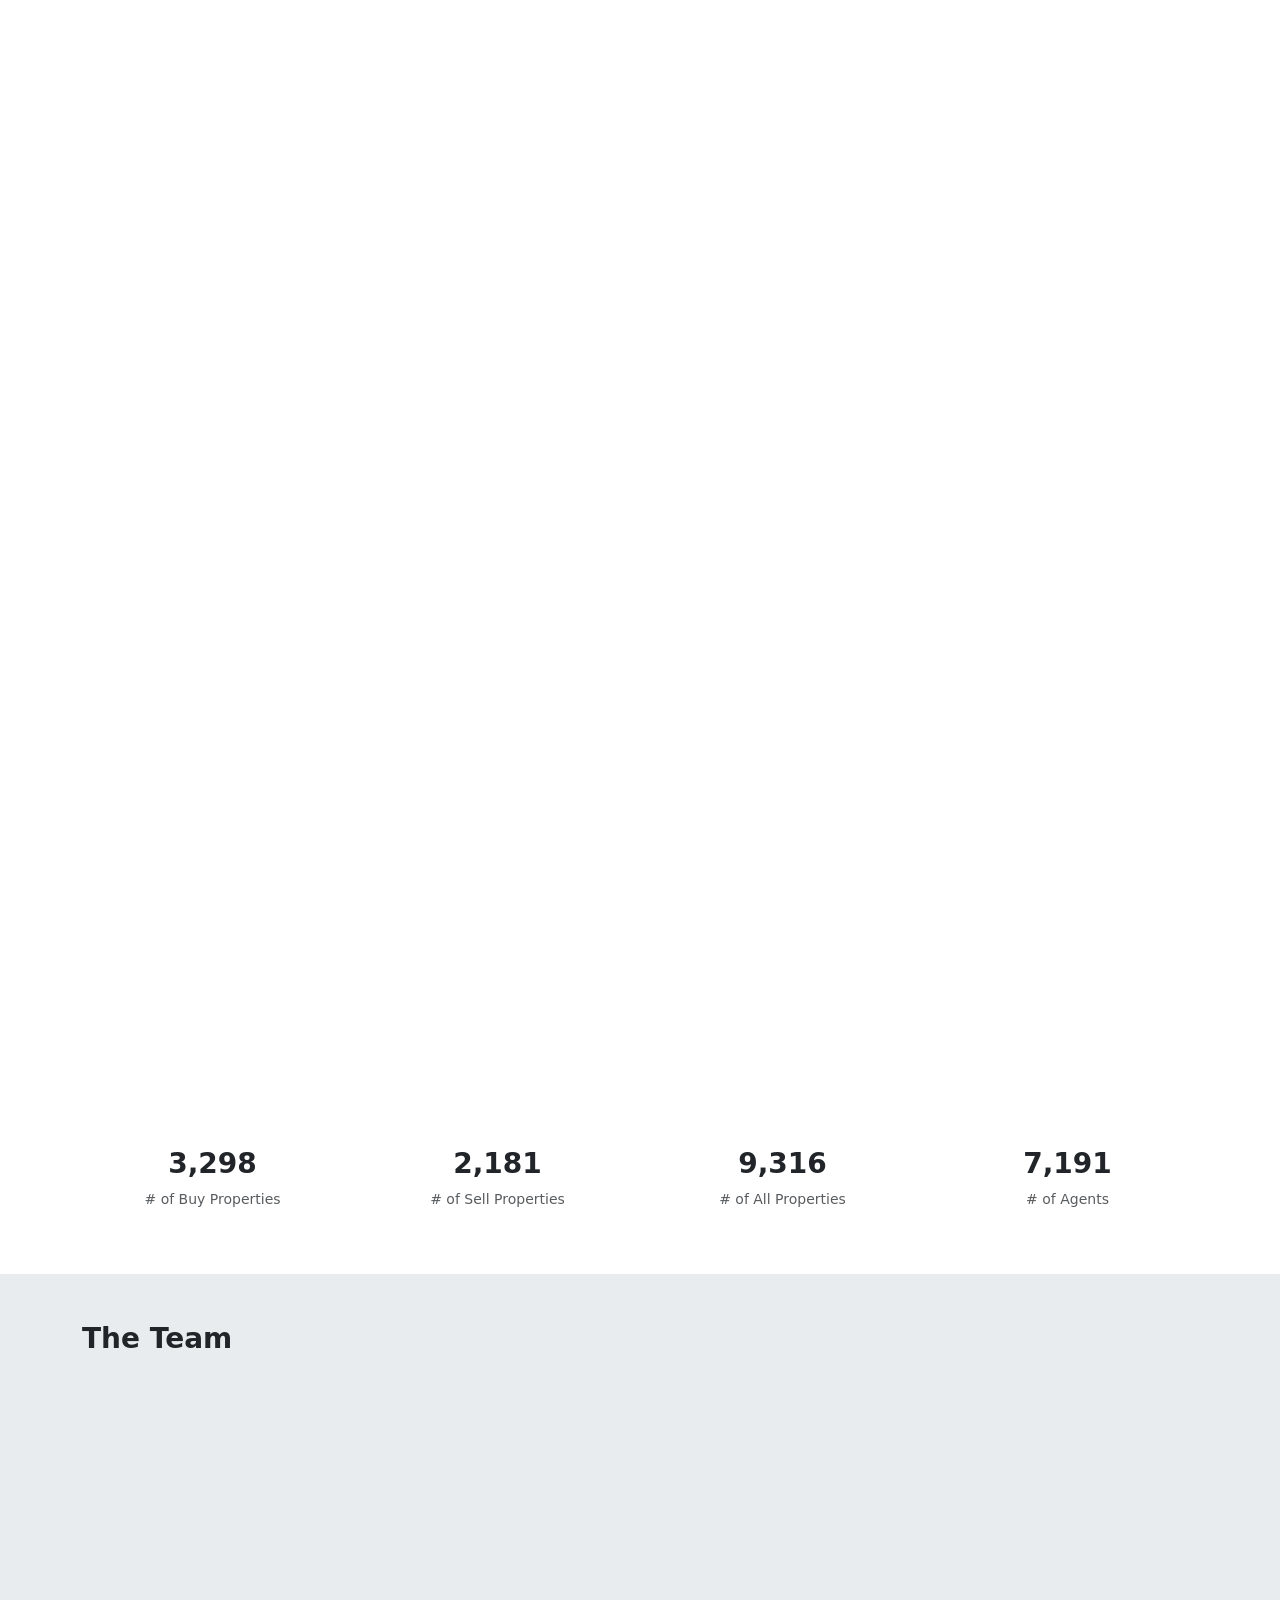
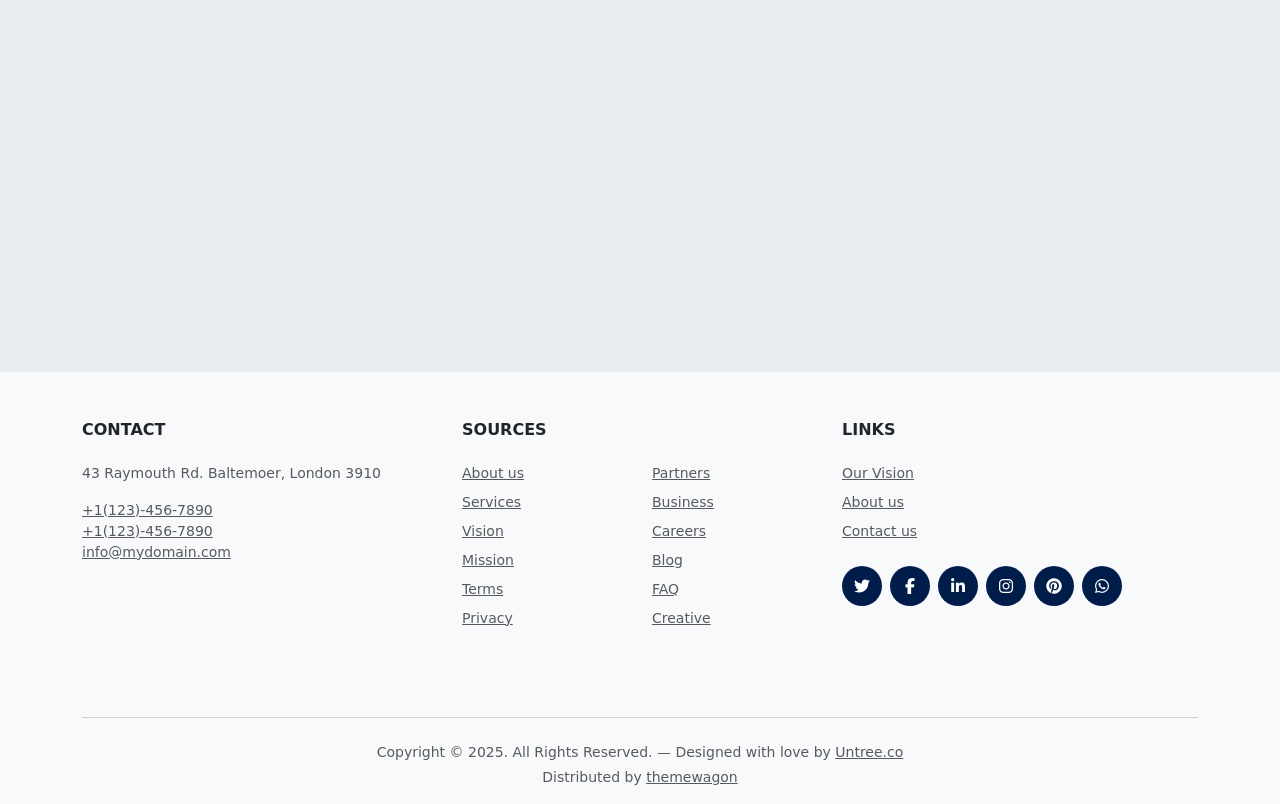
<file: About.html>
<!doctype html>
<html lang="en">
  <head>
    <meta charset="UTF-8" />
    <title>Property</title>
    <meta name="viewport" content="width=device-width, initial-scale=1" />
    <link rel="icon" href="img/favicon.png">
    <link rel="stylesheet" href="style.css" />
    <link rel="stylesheet" href="all.css" />
    <link
      href="https://cdn.jsdelivr.net/npm/bootstrap-icons@1.11.3/font/bootstrap-icons.css"
      rel="stylesheet"
    />
    <link href="https://unpkg.com/aos@2.3.1/dist/aos.css" rel="stylesheet">
    <link href="bootstrap.min.css" rel="stylesheet" />
    <link rel="stylesheet" href="About.css" />
    <link rel="preload" as="image" href="img/hero-1.webp" fetchpriority="high" />
  </head>
  <body>
    <header class="hero-section position-relative overflow-hidden">
      <div
        id="heroCarousel"
        class="carousel slide carousel-fade h-100"
        data-bs-ride="carousel"
        data-bs-interval="6000"
      >
        <div class="carousel-inner h-100">
          <div class="carousel-item active">
            <img src="img/hero-1.webp" alt="Modern luxury villa" fetchpriority="high" />
          </div>
          <div class="carousel-item">
            <img src="img/hero-2.webp" alt="Contemporary house at dusk" loading="lazy" />
          </div>
          <div class="carousel-item">
            <img src="img/hero-3.webp" alt="Villa with swimming pool" loading="lazy" />
          </div>
        </div>
      </div>
      <div class="opacity"></div>
      <div class="hero-content d-flex flex-column">
        <div class="container mt-3 mt-lg-4">
          <nav
            id="mainNavbar"
            class="navbar navbar-expand-lg navbar-dark custom-navbar rounded-3 shadow-lg px-4"
          >
            <a class="navbar-brand fw-bold" href="index.html">Property</a>
            <button
              class="navbar-toggler"
              type="button"
              data-bs-toggle="collapse"
              data-bs-target="#navContent"
            >
              <span class="navbar-toggler-icon"></span>
            </button>
            <div class="collapse navbar-collapse" id="navContent">
              <ul class="navbar-nav ms-auto mb-2 mb-lg-0">
                <li class="nav-item">
                  <a class="nav-link " href="index.html">Home</a>
                </li>
                <li class="nav-item dropdown">
                  <a
                    class="nav-link dropdown-toggle"
                    href="#"
                    role="button"
                    data-bs-toggle="dropdown"
                    aria-expanded="false"
                  >
                    Dropdown link
                  </a>
                  <ul class="dropdown-menu">
                    <li><a class="dropdown-item" href="#">Action</a></li>
                    <li>
                      <a class="dropdown-item" href="#">Another action</a>
                    </li>
                    <li>
                      <a class="dropdown-item" href="#">Something else here</a>
                    </li>
                  </ul>
                </li>
                <li class="nav-item">
                  <a class="nav-link" href="#">Services</a>
                </li>
                <li class="nav-item">
                  <a class="nav-link active" href="About.html">About</a>
                </li>
                <li class="nav-item">
                  <a class="nav-link" href="contact-us.html">Contact Us</a>
                </li>
              </ul>
            </div>
          </nav>
        </div>
        <div
          class="container flex-grow-1 d-flex align-items-center justify-content-center"
        >
        <div data-aos="fade-up"
     data-aos-duration="2000">

          <div class="text-center text-white w-100">
            <h1 class="display-5 fw-bold mb-4 px-2">About</h1>
            <p>Home / About</p>
          </div>
        </div>
        </div>
      </div>
    </header>

    <section class="about-and-features ">
      <div class="container my-5">
        <div class="row mb-5">
          <div class="col-lg-6">
            <h2 class="fw-bold mb-4">About Us</h2>
            <p class="text-muted">
              Lorem ipsum dolor sit amet consectetur adipisicing elit. Numquam
              enim pariatur similique debitis vel nisi qui reprehenderit totam?
              Quod maiores.
            </p>
            <p class="text-muted">
              Lorem ipsum dolor sit amet consectetur adipisicing elit. Magni
              saepe, explicabo nihil. Est, autem error cumque ipsum repellendus
              veniam sed blanditiis.
            </p>
          </div>
          <div class="col-lg-6 pt-lg-5 mb-5">
            <p class="text-muted mt-lg-4">
              Lorem ipsum dolor sit amet consectetur adipisicing elit. Magni
              saepe, explicabo nihil. Est, autem error cumque ipsum repellendus
              veniam sed blanditiis unde ullam maxime veritatis.
            </p>
            <p class="text-muted">
              Enim, nisi labore exercitationem facere cupiditate nobis quod
              autem veritatis quis minima expedita. Cumque odio illo iusto
              reiciendis.
            </p>
          </div>
        </div>


        <div data-aos="fade-left">
        <div class="row align-items-center">
          <div class="col-lg-5 order-2 order-lg-1">
            <div class="d-flex align-items-start my-5">
              <div class="icon-circle me-3">
                <i class="bi bi-house-door-fill"></i>
              </div>
              <div>
                <h6 class="fw-bold mb-1">Quality properties</h6>
                <p class="text-muted small mb-0">
                  Lorem ipsum dolor sit amet consectetur.
                </p>
              </div>
            </div>
            <div class="d-flex align-items-start my-5">
              <div class="icon-circle me-3">
                <i class="bi bi-person-fill"></i>
              </div>
              <div>
                <h6 class="fw-bold mb-1">Top rated agents</h6>
                <p class="text-muted small mb-0">
                  Lorem ipsum dolor sit amet consectetur.
                </p>
              </div>
            </div>
            <div class="d-flex align-items-start">
              <div class="icon-circle me-3">
                <i class="bi bi-shield-check"></i>
              </div>
              <div>
                <h6 class="fw-bold mb-1">Easy and safe</h6>
                <p class="text-muted small mb-0">
                  Lorem ipsum dolor sit amet consectetur.
                </p>
              </div>
            </div>
          </div>

          <div class="col-lg-7 order-1 order-lg-2">
            <img
              src="img/imggg1.webp"
              class="img-fluid rounded shadow-sm"
              alt="House" loading="lazy" decoding="async" />
          </div>
        </div>
</div>



      </div>
    </section>
    <section class="about-and-features ">
        <div data-aos="fade-right">
      <div class="container my-5">
        <div class="row flex-md-row-reverse align-items-center">
          <div class="col-lg-5 order-2 order-lg-1 ps-5">
            <div class="d-flex align-items-start my-5">
              <div class="icon-circle me-3">
                <i class="bi bi-house-door-fill"></i>
              </div>
              <div>
                <h6 class="fw-bold mb-1">Quality properties</h6>
                <p class="text-muted small mb-0">
                  Lorem ipsum dolor sit amet consectetur.
                </p>
              </div>
            </div>
            <div class="d-flex align-items-start my-5">
              <div class="icon-circle me-3">
                <i class="bi bi-person-fill"></i>
              </div>
              <div>
                <h6 class="fw-bold mb-1">Top rated agents</h6>
                <p class="text-muted small mb-0">
                  Lorem ipsum dolor sit amet consectetur.
                </p>
              </div>
            </div>
            <div class="d-flex align-items-start">
              <div class="icon-circle me-3">
                <i class="bi bi-shield-check"></i>
              </div>
              <div>
                <h6 class="fw-bold mb-1">Easy and safe</h6>
                <p class="text-muted small mb-0">
                  Lorem ipsum dolor sit amet consectetur.
                </p>
              </div>
            </div>
          </div>

          <div class="col-lg-7 order-first order-lg-2">
            <img
              src="img/hero_bg_2.webp"
              class="img-fluid rounded shadow-sm"
              alt="House" loading="lazy" decoding="async" />
          </div>
        </div>
      </div></div>
    </section>

    <section class="container">
      <div class="row g-4">
        <div class="col-md-4">
            
            <div data-aos="zoom-in-right">
          <div class="card h-100 border-0">
            <img
              src="img/card3.webp"
              class="img-fluid rounded shadow-sm"
              alt="House 1"
              style="height: 350px; object-fit: cover" loading="lazy" decoding="async" />
          </div>
          </div>
        </div>

        <div class="col-md-4 mt-5">
            <div data-aos="zoom-in-up">
          <div class="card h-100 border-0">
            <img
              src="img/img_3.webp"
              class="img-fluid rounded shadow-sm"
              alt="House 2"
              style="height: 350px; object-fit: cover" loading="lazy" decoding="async" />
          </div>
</div>
        </div>

        
        <div class="col-md-4">
            <div data-aos="zoom-in-left">
          <div class="card h-100 border-0">
            <img
              src="img/img_2.webp"
              class="img-fluid rounded shadow-sm"
              alt="House 3"
              style="height: 350px; object-fit: cover" loading="lazy" decoding="async" />
          </div>
        </div>
        </div>


      </div>
      <div class="row text-center my-5 g-4">
        <div class="col-6 col-md-3">
          <h3 class="fw-bold">3,298</h3>
          <p class="text-muted small"># of Buy Properties</p>
        </div>
        <div class="col-6 col-md-3">
          <h3 class="fw-bold">2,181</h3>
          <p class="text-muted small"># of Sell Properties</p>
        </div>
        <div class="col-6 col-md-3">
          <h3 class="fw-bold">9,316</h3>
          <p class="text-muted small"># of All Properties</p>
        </div>
        <div class="col-6 col-md-3">
          <h3 class="fw-bold">7,191</h3>
          <p class="text-muted small"># of Agents</p>
        </div>
      </div>
    </section>



    <section class="bg-body-secondary">
      <div class="container bg-body-secondary sec5 py-5 ">
      <div class="text-center">
        <h3 class="fw-bold text-start ">The Team</h3>
      </div>
      <div id="propertyCarousel" class="carousel slide" data-bs-ride="false">
        <div class="carousel-inner">
          <div class="carousel-item h-75 py-4 active">
            <div class="row g-4">

                
              <div class="col-12 col-md-6 col-lg-4">
                <div data-aos="zoom-in">
                <div class="agent p-5 border-0 rounded-4 overflow-hidden bg-light shadow-sm">
                  <div class="d-flex justify-content-start mb-3">
                    <img
                      src="img/person_4-min.webp"
                      class="rounded-circle img-fluid"
                      style="width: 120px; height: 120px; object-fit: cover"
                      alt="James Doe" loading="lazy" decoding="async" />
                  </div>
                  <div class="card-body">
                    <h5 class="fw-bold text-dark text-start">
                      Cameron Webster
                    </h5>
                    <p class="card-text small mb-3 text-start">
                      Real Estate Agent
                    </p>
                    <p class="card-text small mb-3 text-start">
                      "Far far away, behind the word mountains,far form the
                      conutries Vokalia and consonantia , there live the blind
                      texts. Separated they live in Boolmarksgrove right at the
                      coast of the Semantics, a large language ocean."
                    </p>
                    <div class="d-flex justify-content-start gap-2 mt-4">
                      <a href="#" class="twitter"
                        ><i class="fab fa-twitter"></i
                      ></a>
                      <a href="#" class="facebook"
                        ><i class="fab fa-facebook-f"></i
                      ></a>
                      <a href="#" class="linkedin"
                        ><i class="fab fa-linkedin-in"></i
                      ></a>
                      <a href="#" class="instagram"
                        ><i class="fab fa-instagram"></i
                      ></a>
                    </div>
                  </div>
                </div>
              </div>
</div>

              <div class="col-12 col-md-6 col-lg-4">
                <div data-aos="zoom-in">
                <div class="agent p-5 border-0 rounded-4 overflow-hidden bg-light shadow-sm">
                  <div class="d-flex justify-content-start mb-3">
                    <img
                      src="img/person_5-min.webp"
                      class="rounded-circle img-fluid"
                      style="width: 120px; height: 120px; object-fit: cover"
                      alt="James Doe" loading="lazy" decoding="async" />
                  </div>
                  <div class="card-body">
                    <h5 class="fw-bold text-dark text-startstart">
                      Cameron Webster
                    </h5>
                    <p class="card-text small mb-3 text-startstart">
                      Real Estate Agent
                    </p>
                    <p class="card-text small mb-3 text-startstart">
                      "Far far away, behind the word mountains,far form the
                      conutries Vokalia and consonantia , there live the blind
                      texts. Separated they live in Boolmarksgrove right at the
                      coast of the Semantics, a large language ocean."
                    </p>
                    <div class="d-flex justify-content-start gap-2 mt-4">
                      <a href="#" class="twitter"
                        ><i class="fab fa-twitter"></i
                      ></a>
                      <a href="#" class="facebook"
                        ><i class="fab fa-facebook-f"></i
                      ></a>
                      <a href="#" class="linkedin"
                        ><i class="fab fa-linkedin-in"></i
                      ></a>
                      <a href="#" class="instagram"
                        ><i class="fab fa-instagram"></i
                      ></a>
                    </div>
                  </div>
                </div></div>
              </div>
              <div class="col-12 col-md-6 col-lg-4">
                <div data-aos="zoom-in">
                <div class="agent p-5 border-0 rounded-4 overflow-hidden bg-light shadow-sm">
                  <div class="d-flex justify-content-start mb-3">
                    <img
                      src="img/person_6-min.webp"
                      class="rounded-circle img-fluid"
                      style="width: 120px; height: 120px; object-fit: cover"
                      alt="James Doe" loading="lazy" decoding="async" />
                  </div>
                  <div class="card-body">
                    <h5 class="fw-bold text-dark text-startstartstart">
                      Cameron Webster
                    </h5>
                    <p class="card-text small mb-3 text-start">
                      Real Estate Agent
                    </p>
                    <p class="card-text small mb-3 text-start">
                      "Far far away, behind the word mountains,far form the
                      conutries Vokalia and consonantia , there live the blind
                      texts. Separated they live in Boolmarksgrove right at the
                      coast of the Semantics, a large language ocean."
                    </p>
                    <div class="d-flex justify-content-start gap-2 mt-4">
                      <a href="#" class="twitter"
                        ><i class="fab fa-twitter"></i
                      ></a>
                      <a href="#" class="facebook"
                        ><i class="fab fa-facebook-f"></i
                      ></a>
                      <a href="#" class="linkedin"
                        ><i class="fab fa-linkedin-in"></i
                      ></a>
                      <a href="#" class="instagram"
                        ><i class="fab fa-instagram"></i
                      ></a>
                    </div>
                  </div>
                </div></div>
              </div>



            </div>
          </div>
        </div>
      </div>
    </div>
    </section>

    <footer class="pt-5 bg-light">
  <div class="container">
    <div class="row text-start">
      <div class="col-md-4 col-sm-12 mb-4">
        <h6 class="fw-bold text-uppercase mb-4">Contact</h6>
        <p class="text-muted small">43 Raymouth Rd. Baltemoer, London 3910</p>
        <ul class="list-unstyled small">
          <li><a href="" class="text-decoration-underline text-muted">+1(123)-456-7890</a></li>
          <li><a href="" class="text-decoration-underline text-muted">+1(123)-456-7890</a></li>
          <li><a href="" class="text-decoration-underline text-muted">info@mydomain.com</a></li>
        </ul>
      </div>
      <div class="col-md-2 col-6 mb-4">
        <h6 class="fw-bold text-uppercase mb-4">Sources</h6>
        <ul class="list-unstyled small">
          <li class="mb-2"><a href="#" class="text-muted text-decoration-underline">About us</a></li>
          <li class="mb-2"><a href="#" class="text-muted text-decoration-underline">Services</a></li>
          <li class="mb-2"><a href="#" class="text-muted text-decoration-underline">Vision</a></li>
          <li class="mb-2"><a href="#" class="text-muted text-decoration-underline">Mission</a></li>
          <li class="mb-2"><a href="#" class="text-muted text-decoration-underline">Terms</a></li>
          <li class="mb-2"><a href="#" class="text-muted text-decoration-underline">Privacy</a></li>
        </ul>
      </div>
      <div class="col-md-2 col-6 mb-4">
        <h6 class="fw-bold text-uppercase mb-4" style="visibility: hidden;">Links</h6> 
        <ul class="list-unstyled small">
          <li class="mb-2"><a href="#" class="text-muted text-decoration-underline">Partners</a></li>
          <li class="mb-2"><a href="#" class="text-muted text-decoration-underline">Business</a></li>
          <li class="mb-2"><a href="#" class="text-muted text-decoration-underline">Careers</a></li>
          <li class="mb-2"><a href="#" class="text-muted text-decoration-underline">Blog</a></li>
          <li class="mb-2"><a href="#" class="text-muted text-decoration-underline">FAQ</a></li>
          <li class="mb-2"><a href="#" class="text-muted text-decoration-underline">Creative</a></li>
        </ul>
      </div>
      <div class="col-md-4 col-sm-12 mb-4">
        <h6 class="fw-bold text-uppercase mb-4">Links</h6>
        <ul class="list-unstyled small">
          <li class="mb-2"><a href="#" class="text-muted text-decoration-underline">Our Vision</a></li>
          <li class="mb-2"><a href="#" class="text-muted text-decoration-underline">About us</a></li>
          <li class="mb-2"><a href="#" class="text-muted text-decoration-underline">Contact us</a></li>
        </ul>
        <div class="d-flex justify-content-start gap-2 mt-4">
              <a href="#" class="twitter"><i class="fab fa-twitter"></i></a>
              <a href="#" class="facebook"><i class="fab fa-facebook-f"></i></a>
              <a href="#" class="linkedin"><i class="fab fa-linkedin-in"></i></a>
              <a href="#" class="instagram"><i class="fab fa-instagram"></i></a>
              <a href="#" class="pinterest"><i class="fa-brands fa-pinterest"></i></a>
              <a href="#" class="whatsapp"><i class="fa-brands fa-whatsapp"></i></a>
              </div>
      </div>
    </div>
    <hr class="mt-5 mb-4 text-muted opacity-25">
    <div class="row">
      <div class="col text-center">
        <p class="text-muted small mb-1">Copyright © 2025. All Rights Reserved. — Designed with love by <a href="#" class="text-muted text-decoration-underline">Untree.co</a></p>
        <p class="text-muted small">Distributed by <a href="#" class="text-muted text-decoration-underline">themewagon</a></p>
      </div>
    </div>
  </div>
</footer>
    
    <script src="https://unpkg.com/aos@2.3.1/dist/aos.js"></script>
    <script>
  AOS.init();
</script>
    <script src="bootstrap.bundle.min.js"></script>
  </body>
</html>
</file>
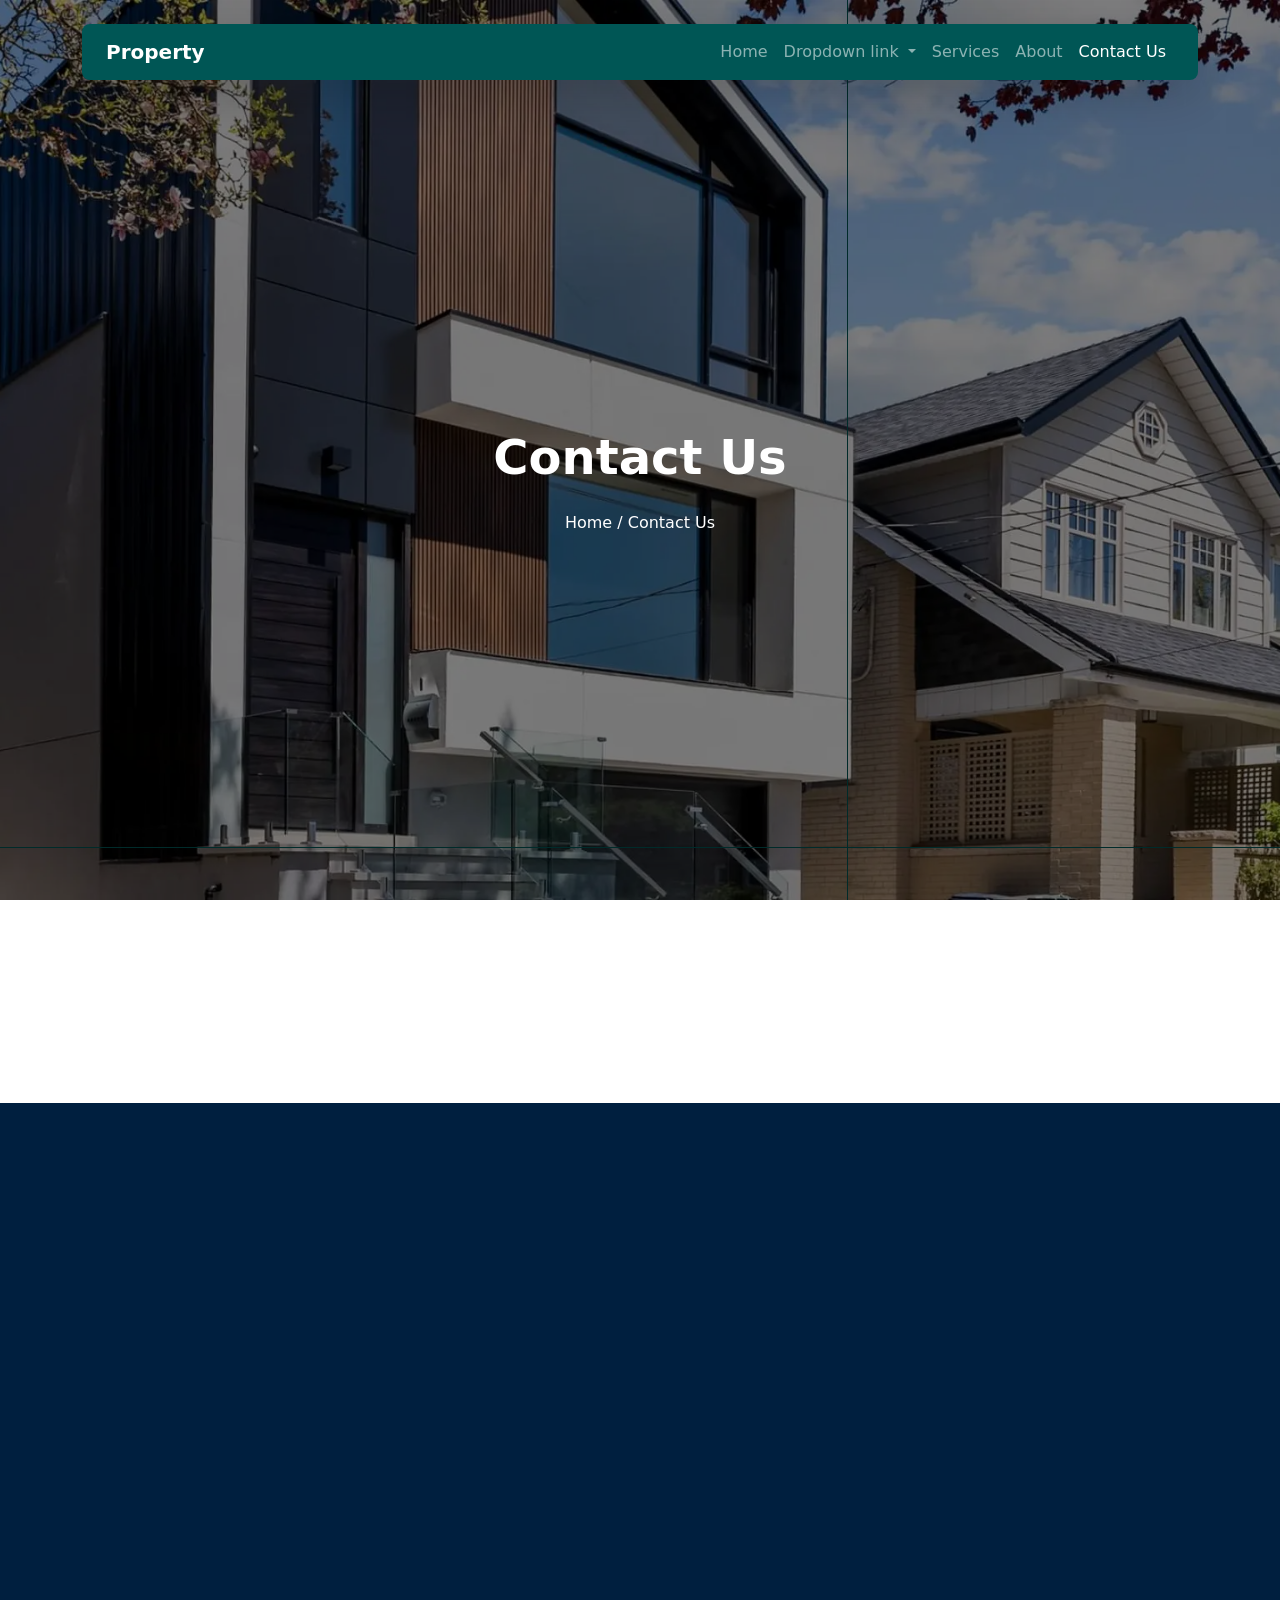
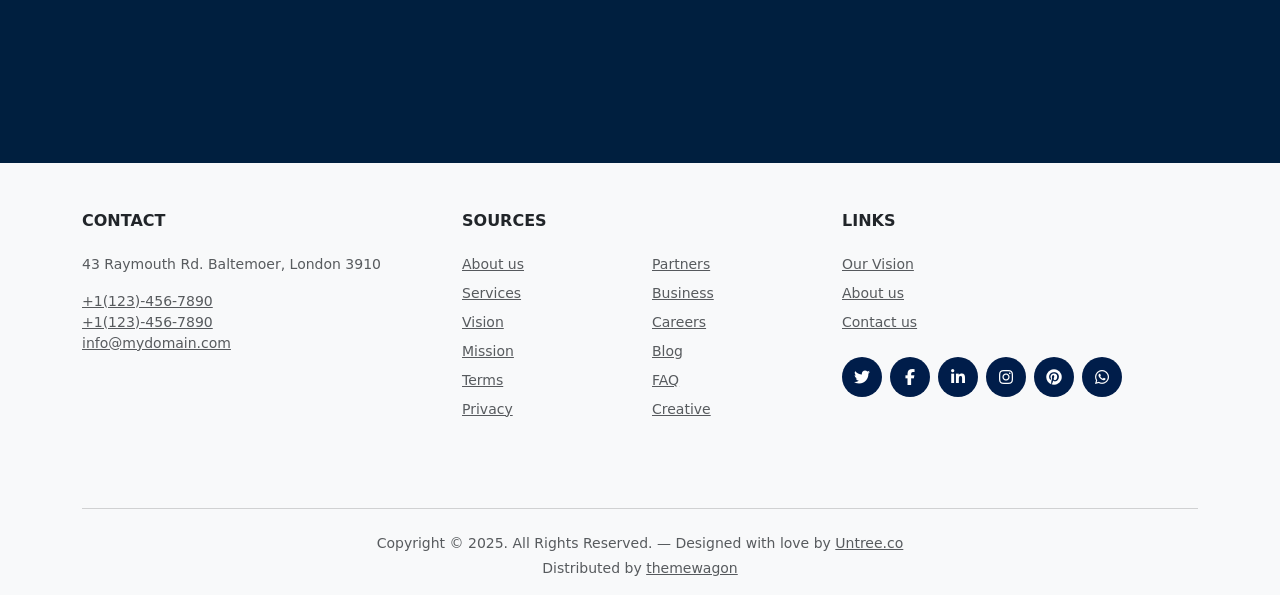
<file: contact-us.html>
<!doctype html>
<html lang="en">
  <head>
    <meta charset="UTF-8" />
    <title>Property</title>
    <meta name="viewport" content="width=device-width, initial-scale=1" />
    <link rel="stylesheet" href="style.css" />
    <link rel="stylesheet" href="all.css" />
    <link
      href="https://cdn.jsdelivr.net/npm/bootstrap-icons@1.11.3/font/bootstrap-icons.css"
      rel="stylesheet"
    />
    <link rel="icon" href="img/favicon.png">
    <link href="bootstrap.min.css" rel="stylesheet" />
    <link href="https://unpkg.com/aos@2.3.1/dist/aos.css" rel="stylesheet" />
    <link rel="stylesheet" href="About.html" />
    <link rel="stylesheet" href="About.css" />
    <link rel="preload" as="image" href="img/hero-1.webp" fetchpriority="high" />
  </head>
  <body>
    <header class="hero-section position-relative overflow-hidden">
      <div
        id="heroCarousel"
        class="carousel slide carousel-fade h-100"
        data-bs-ride="carousel"
        data-bs-interval="6000"
      >
        <div class="carousel-inner h-100">
          <div class="carousel-item active">
            <img src="img/hero-1.webp" alt="Modern luxury villa" fetchpriority="high" />
          </div>
          <div class="carousel-item">
            <img src="img/hero-2.webp" alt="Contemporary house at dusk" loading="lazy" />
          </div>
          <div class="carousel-item">
            <img src="img/hero-3.webp" alt="Villa with swimming pool" loading="lazy" />
          </div>
        </div>
      </div>
      <div class="opacity"></div>
      <div class="hero-content d-flex flex-column">
        <div class="container mt-3 mt-lg-4">
          <nav
            id="mainNavbar"
            class="navbar navbar-expand-lg navbar-dark custom-navbar rounded-3 shadow-lg px-4"
          >
            <a class="navbar-brand fw-bold" href="index.html">Property</a>
            <button
              class="navbar-toggler"
              type="button"
              data-bs-toggle="collapse"
              data-bs-target="#navContent"
            >
              <span class="navbar-toggler-icon"></span>
            </button>
            <div class="collapse navbar-collapse" id="navContent">
              <ul class="navbar-nav ms-auto mb-2 mb-lg-0">
                <li class="nav-item">
                  <a class="nav-link " href="index.html">Home</a>
                </li>
                <li class="nav-item dropdown">
                  <a
                    class="nav-link dropdown-toggle"
                    href="#"
                    role="button"
                    data-bs-toggle="dropdown"
                    aria-expanded="false"
                  >
                    Dropdown link
                  </a>
                  <ul class="dropdown-menu">
                    <li><a class="dropdown-item" href="#">Action</a></li>
                    <li>
                      <a class="dropdown-item" href="#">Another action</a>
                    </li>
                    <li>
                      <a class="dropdown-item" href="#">Something else here</a>
                    </li>
                  </ul>
                </li>
                <li class="nav-item">
                  <a class="nav-link" href="#">Services</a>
                </li>
                <li class="nav-item">
                  <a class="nav-link" href="About.html">About</a>
                </li>
                <li class="nav-item">
                  <a class="nav-link active" href="contact-us.html">Contact Us</a>
                </li>
              </ul>
            </div>
          </nav>
        </div>
        <div
          class="container flex-grow-1 d-flex align-items-center justify-content-center"
        >
        <div data-aos="fade-up"
     data-aos-duration="2000">

          <div class="text-center text-white w-100">
            <h1 class="display-5 fw-bold mb-4 px-2">Contact Us</h1>
            <p>Home / Contact Us</p>
          </div>
        </div>
        </div>
      </div>
    </header>


    <main>
      <section class="container py-5">
        <div class="row row-cols-1 row-cols-md-4 g-4">
          <div class="col mb-3" data-aos="fade-up" data-aos-delay="100">
            <div class="contact-item d-flex align-items-start">
              <div class="icon-circle rounded-circle d-flex align-items-center justify-content-center me-3" style="width: 50px; height: 50px; background-color: #001f3f; flex-shrink: 0">
                <i class="fas fa-map-marker-alt text-white"></i>
              </div>
              <div>
                <h5 class="fw-bold mb-1" style="color: #003366">Location:</h5>
                <p class="text-secondary small mb-0">43 Raymouth Rd. Baltemoer,<br />London 3910</p>
              </div>
            </div>
          </div>
          <div class="col mb-3" data-aos="fade-up" data-aos-delay="200">
            <div class="contact-item d-flex align-items-start">
              <div class="icon-circle rounded-circle d-flex align-items-center justify-content-center me-3" style="width: 50px; height: 50px; background-color: #001f3f; flex-shrink: 0">
                <i class="far fa-clock text-white"></i>
              </div>
              <div>
                <h5 class="fw-bold mb-1" style="color: #003366">Open Hours:</h5>
                <p class="text-secondary small mb-0">Sunday-Friday:<br />11:00 AM - 23:00 PM</p>
              </div>
            </div>
          </div>
          <div class="col mb-3" data-aos="fade-up" data-aos-delay="300">
            <div class="contact-item d-flex align-items-start">
              <div class="icon-circle rounded-circle d-flex align-items-center justify-content-center me-3" style="width: 50px; height: 50px; background-color: #001f3f; flex-shrink: 0">
                <i class="far fa-envelope text-white"></i>
              </div>
              <div>
                <h5 class="fw-bold mb-1" style="color: #003366">Email:</h5>
                <p class="text-secondary small mb-0">info@Untree.co</p>
              </div>
            </div>
          </div>
          <div class="col mb-3" data-aos="fade-up" data-aos-delay="400">
            <div class="contact-item d-flex align-items-start">
              <div class="icon-circle rounded-circle d-flex align-items-center justify-content-center me-3" style="width: 50px; height: 50px; background-color: #001f3f; flex-shrink: 0">
                <i class="fas fa-phone-alt text-white"></i>
              </div>
              <div>
                <h5 class="fw-bold mb-1" style="color: #003366">Call:</h5>
                <p class="text-secondary small mb-0">+1 1234 55488 55</p>
              </div>
            </div>
          </div>
        </div>
      </section>


      <section id="find" class="py-5  overflow-hidden" style="background-color: #001f3f;">
        <div class="container-fluid" data-aos="zoom-in">
          <div class="row justify-content-center">
            <div class="col-md-8 bg-white p-5 rounded-4 shadow-sm">
              <h3 class="mb-4 fw-bold text-center" style="color: #001f3f">Send us a Message</h3>
              <form action="https://formsubmit.co/mahmoud.s3515396@gmail.com" method="POST" class="row g-3 needs-validation" novalidate id="contactForm">
                <div class="col-md-6">
                  <label for="validationName" class="form-label">Full Name</label>
                  <input type="text" class="form-control" name="name" id="validationName" placeholder="Enter your name" required />
                  <div class="invalid-feedback">Please provide your name.</div>
                </div>
                <div class="col-md-6">
                  <label for="validationEmail" class="form-label">Email Address</label>
                  <input type="email" class="form-control" name="email" id="validationEmail" placeholder="email@example.com" required />
                  <div class="invalid-feedback">Please provide a valid email address.</div>
                </div>
                <div class="col-12">
                  <label for="validationSubject" class="form-label">Subject</label>
                  <input type="text" class="form-control" id="validationSubject" required />
                  <div class="invalid-feedback">Please enter a subject.</div>
                </div>
                <div class="col-12">
                  <label for="validationMessage" class="form-label">Message</label>
                  <textarea class="form-control" id="validationMessage" rows="5" required></textarea>
                  <div class="invalid-feedback">Please write your message here.</div>
                </div>
                <div class="col-12 text-center">
                  <button class="btn btn-primary btn-animate px-5 py-3 rounded-pill" type="submit" style="background-color: #001f3f; border: none"><i class="fas fa-paper-plane me-2"></i>Send Message</button>
                </div>
              </form>
            </div>
          </div>
        </div>
      </section>
    </main>
    

    <footer class="pt-5 bg-light">
      <div class="container">
        <div class="row text-start">
          <div id="contact" class="col-md-4 col-sm-12 mb-4">
            <h6 class="fw-bold text-uppercase mb-4">Contact</h6>
            <p class="text-muted small">
              43 Raymouth Rd. Baltemoer, London 3910
            </p>
            <ul class="list-unstyled small ">
              <li>
                <a href="" class="text-decoration-underline text-muted "
                  >+1(123)-456-7890</a
                >
              </li>
              <li>
                <a href="" class="text-decoration-underline text-muted"
                  >+1(123)-456-7890</a
                >
              </li>
              <li>
                <a href="" class="text-decoration-underline text-muted"
                  >info@mydomain.com</a
                >
              </li>
            </ul>
          </div>
          <div class="col-md-2 col-6 mb-4">
            <h6 class="fw-bold text-uppercase mb-4">Sources</h6>
            <ul class="list-unstyled small">
              <li class="mb-2">
                <a href="#" class="text-muted text-decoration-underline"
                  >About us</a
                >
              </li>
              <li class="mb-2">
                <a href="#" class="text-muted text-decoration-underline"
                  >Services</a
                >
              </li>
              <li class="mb-2">
                <a href="#" class="text-muted text-decoration-underline"
                  >Vision</a
                >
              </li>
              <li class="mb-2">
                <a href="#" class="text-muted text-decoration-underline"
                  >Mission</a
                >
              </li>
              <li class="mb-2">
                <a href="#" class="text-muted text-decoration-underline"
                  >Terms</a
                >
              </li>
              <li class="mb-2">
                <a href="#" class="text-muted text-decoration-underline"
                  >Privacy</a
                >
              </li>
            </ul>
          </div>
          <div class="col-md-2 col-6 mb-4">
            <h6 class="fw-bold text-uppercase mb-4" style="visibility: hidden">
              Links
            </h6>
            <ul class="list-unstyled small">
              <li class="mb-2">
                <a href="#" class="text-muted text-decoration-underline"
                  >Partners</a
                >
              </li>
              <li class="mb-2">
                <a href="#" class="text-muted text-decoration-underline"
                  >Business</a
                >
              </li>
              <li class="mb-2">
                <a href="#" class="text-muted text-decoration-underline"
                  >Careers</a
                >
              </li>
              <li class="mb-2">
                <a href="#" class="text-muted text-decoration-underline"
                  >Blog</a
                >
              </li>
              <li class="mb-2">
                <a href="#" class="text-muted text-decoration-underline">FAQ</a>
              </li>
              <li class="mb-2">
                <a href="#" class="text-muted text-decoration-underline"
                  >Creative</a
                >
              </li>
            </ul>
          </div>
          <div class="col-md-4 col-sm-12 mb-4">
            <h6 class="fw-bold text-uppercase mb-4">Links</h6>
            <ul class="list-unstyled small">
              <li class="mb-2">
                <a href="#" class="text-muted text-decoration-underline"
                  >Our Vision</a
                >
              </li>
              <li class="mb-2">
                <a href="#" class="text-muted text-decoration-underline"
                  >About us</a
                >
              </li>
              <li class="mb-2">
                <a href="#" class="text-muted text-decoration-underline"
                  >Contact us</a
                >
              </li>
            </ul>
            <div class="d-flex justify-content-start gap-2 mt-4">
              <a href="#" class="twitter"><i class="fab fa-twitter"></i></a>
              <a href="#" class="facebook"><i class="fab fa-facebook-f"></i></a>
              <a href="#" class="linkedin"
                ><i class="fab fa-linkedin-in"></i
              ></a>
              <a href="#" class="instagram"><i class="fab fa-instagram"></i></a>
              <a href="#" class="pinterest"
                ><i class="fa-brands fa-pinterest"></i
              ></a>
              <a href="#" class="whatsapp"
                ><i class="fa-brands fa-whatsapp"></i
              ></a>
            </div>
          </div>
        </div>
        <hr class="mt-5 mb-4 text-muted opacity-25" />
        <div class="row">
          <div class="col text-center">
            <p class="text-muted small mb-1">
              Copyright © 2025. All Rights Reserved. — Designed with love by
              <a href="#" class="text-muted text-decoration-underline"
                >Untree.co</a
              >
            </p>
            <p class="text-muted small">
              Distributed by
              <a href="#" class="text-muted text-decoration-underline"
                >themewagon</a
              >
            </p>
          </div>
        </div>
      </div>
    </footer>
    <script src="https://unpkg.com/aos@2.3.1/dist/aos.js"></script>
    <script>
      AOS.init();
    </script>
    <script src="bootstrap.bundle.min.js"></script>
    <script src="contact.js"></script>
  </body>
</html>
</file>
<file: style.css>
.hero-section {
    background-color: #005655;
    height: 100vh;
    min-height: 500px;
    position: relative;
    overflow: hidden;
}
.carousel-item {
    height: 100vh;
}
.carousel-item img {
    height: 100%;
    width: 100%;
    object-fit: cover;
}
.opacity {
    position: absolute;
    inset: 0;
    /* width: 100%;
    height: 100%; */
    background: rgba(0, 0, 0, 0.5);
    z-index: 1;
}
.hero-content {
    position: absolute;
    inset: 0;
    /* width: 100%;
    height: 100%; */
    z-index: 2;
}
.custom-navbar {
    background-color:#005655 ;
    transition: 0.5s ease-in-out;
}
.custom-navbar.scrolled {
    background-color: #3d947e !important;
}
.search-wrapper {
     background: #fff;
    border-radius: 50px;
    overflow: hidden;
} 
.search-wrapper input {
    border: none;
    outline: none;
}
.search {
    background-color: #005655;
    color: #f5f2f2;
    font-weight: bold;
    border: none;
    transition: 0.4s;
}
.search:hover {
    background-color: #02504f;
    transition: 0.4s;
}
/* .container{
height: 100vh;
flex-wrap: nowrap;
} */
.btn-view-all {
    background-color: #005655;
    color: white;
    border: none;
    transition: 0.3s;
}
.btn-view-all:hover {
    background-color: #2d6e5d;
}
.custom-prev, .custom-next {
    background-color: #005655;
    position: relative;
    z-index: 1;
    margin-top: -200px;
    border: none;
    width: 45px;
    height: 45px;
    border-radius: 50%;
    display: flex;
    align-items: center;
    justify-content:center;
}
.custom-prev:hover, .custom-next:hover {
    background-color: #2d6e5d;
}
.prics{
    color: #005655;
}
/* .card {
    transition: transform 1s ;
    min-width: 100%;
    flex-shrink: 0;
}
.card:hover {
    transform: translateY(-5px);
}
.agent {
    min-width: 100%;
    flex-shrink: 0;
    background-color: white;
}
.sec2{
    background-color: rgba(245, 243, 243, 0.69);
    height: 62vh;
}
.icon{
    color: rgb(19, 51, 103);
}
.more{
    color:rgb(19, 51, 103) ;
}
.star{
    color: rgb(241, 198, 6);
}
.transition-card {
    transition: transform 0.3s ease, shadow 0.3s ease;
  }
  .transition-card:hover {
    transform: translateY(-10px);
    box-shadow: 0 10px 20px rgba(0,0,0,0.1) !important;
  }
  .custom-hr {
    height: 2px;
    width: 40px;
    background-color: #0d6efd; 
    transition: width 0.3s ease;
  }
  .transition-card:hover .custom-hr {
    width: 60px;
  }
  .more-link {
    font-size: 0.9rem;
    color: #333;
  }
  .transition-card {
    transition: all 0.3s ease;
  }
  .transition-card:hover {
    transform: translateY(-8px);
  }
  .custom-hr {
    height: 2px;
    width: 40px;
    background-color: #0d6efd;
  }
  .card {
    display: flex;
    flex-direction: column;
  }
.sec4{
    background-color: rgba(245, 243, 243, 0.69);
    height: 130vh;
}
.sec5{
    background-color: rgba(245, 243, 243, 0.69);
}
.logo {
  background-color: rgb(208, 204, 204);
  width: 70px;
  height: 70px;
  border-radius: 50%;
  padding: 6px;
  margin: 0 0 50px 50px;
  transition: 0.5s;
}
.logo:hover{
    border: 2px solid #001d4a;
    transition: 0.3s;
}
.img-wrapper {
    position: relative; 
    display: inline-block;
    padding-bottom: 30px; 
}
.img-wrapper::before {
    content: "";
    position: absolute;
    width: 400px; 
    height: 200px; 
    background-image: url('img/dots.png'); 
    background-repeat: no-repeat;
    right:10px; 
    bottom: 0;
    z-index: -1; 
} */

.logo {
  background-color: rgb(208, 204, 204);
  width: 70px;
  height: 70px;
  border-radius: 50%;
  padding: 6px;
  margin: 0 0 50px 50px;
  transition: 0.5s;
}

.star{
    color: rgb(241, 198, 6);
}
/*------------------ footer----------------- */
.instagram {
    width: 40px;
    height: 40px;
    background-color: #001d4a; 
    color: white;
    border-radius: 50%;
    display: flex;
    align-items: center;
    justify-content: center;
    text-decoration: none;
    transition: 0.5s;
}
.twitter {
    width: 40px;
    height: 40px;
    background-color: #001d4a; 
    color: white;
    border-radius: 50%;
    display: flex;
    align-items: center;
    justify-content: center;
    text-decoration: none;
    transition: 0.5s;
}
.facebook {
    width: 40px;
    height: 40px;
    background-color: #001d4a;
    color: white;
    border-radius: 50%;
    display: flex;
    align-items: center;
    justify-content: center;
    text-decoration: none;
    transition: 0.5s;
}
.linkedin {
    width: 40px;
    height: 40px;
    background-color: #001d4a; 
    color: white;
    border-radius: 50%;
    display: flex;
    align-items: center;
    justify-content: center;
    text-decoration: none;
    transition: 0.5s;
}
.pinterest {
    width: 40px;
    height: 40px;
    background-color: #001d4a;
    color: white;
    border-radius: 50%;
    display: flex;
    align-items: center;
    justify-content: center;
    text-decoration: none;
    transition: 0.5s;
}
.whatsapp {
    width: 40px;
    height: 40px;
    background-color: #001d4a; 
    color: white;
    border-radius: 50%;
    display: flex;
    align-items: center;
    justify-content: center;
    text-decoration: none;
    transition: 0.5s;
}
.linkedin:hover {
    background-color: #5d93ef;
    color: white;
    transform: translateY(-5px);
}
.facebook:hover {
    background-color: #1877f2;
    color: white;
    transform: translateY(-5px);
}
.twitter:hover {
    background-color: #00358e;
    color: white;
    transform: translateY(-5px);
}
.instagram:hover {
    background-color: #e4405f;
    color: white;
    transform: translateY(-5px);
}
.pinterest:hover {
    background-color: #e4042d;
    color: white;
    transform: translateY(-5px);
}
.whatsapp:hover {
    background-color: green;
    color: white;
    transform: translateY(-5px);
}
</file>
<file: About.css>
.about-section {
    padding-bottom: 0 !important;
    margin-bottom: 0 !important;
}
.features-section {
    padding-top: 20px !important; 
    margin-top: 0 !important;
}
  .icon-circle {
    background-color: #d6d8da;
  width: 60px;
  height: 60px;
  border-radius: 50%;
  display: flex;
    align-items: center;
    justify-content: center;
    font-size: 1.2rem;
    color: #333;
  }
</file>
